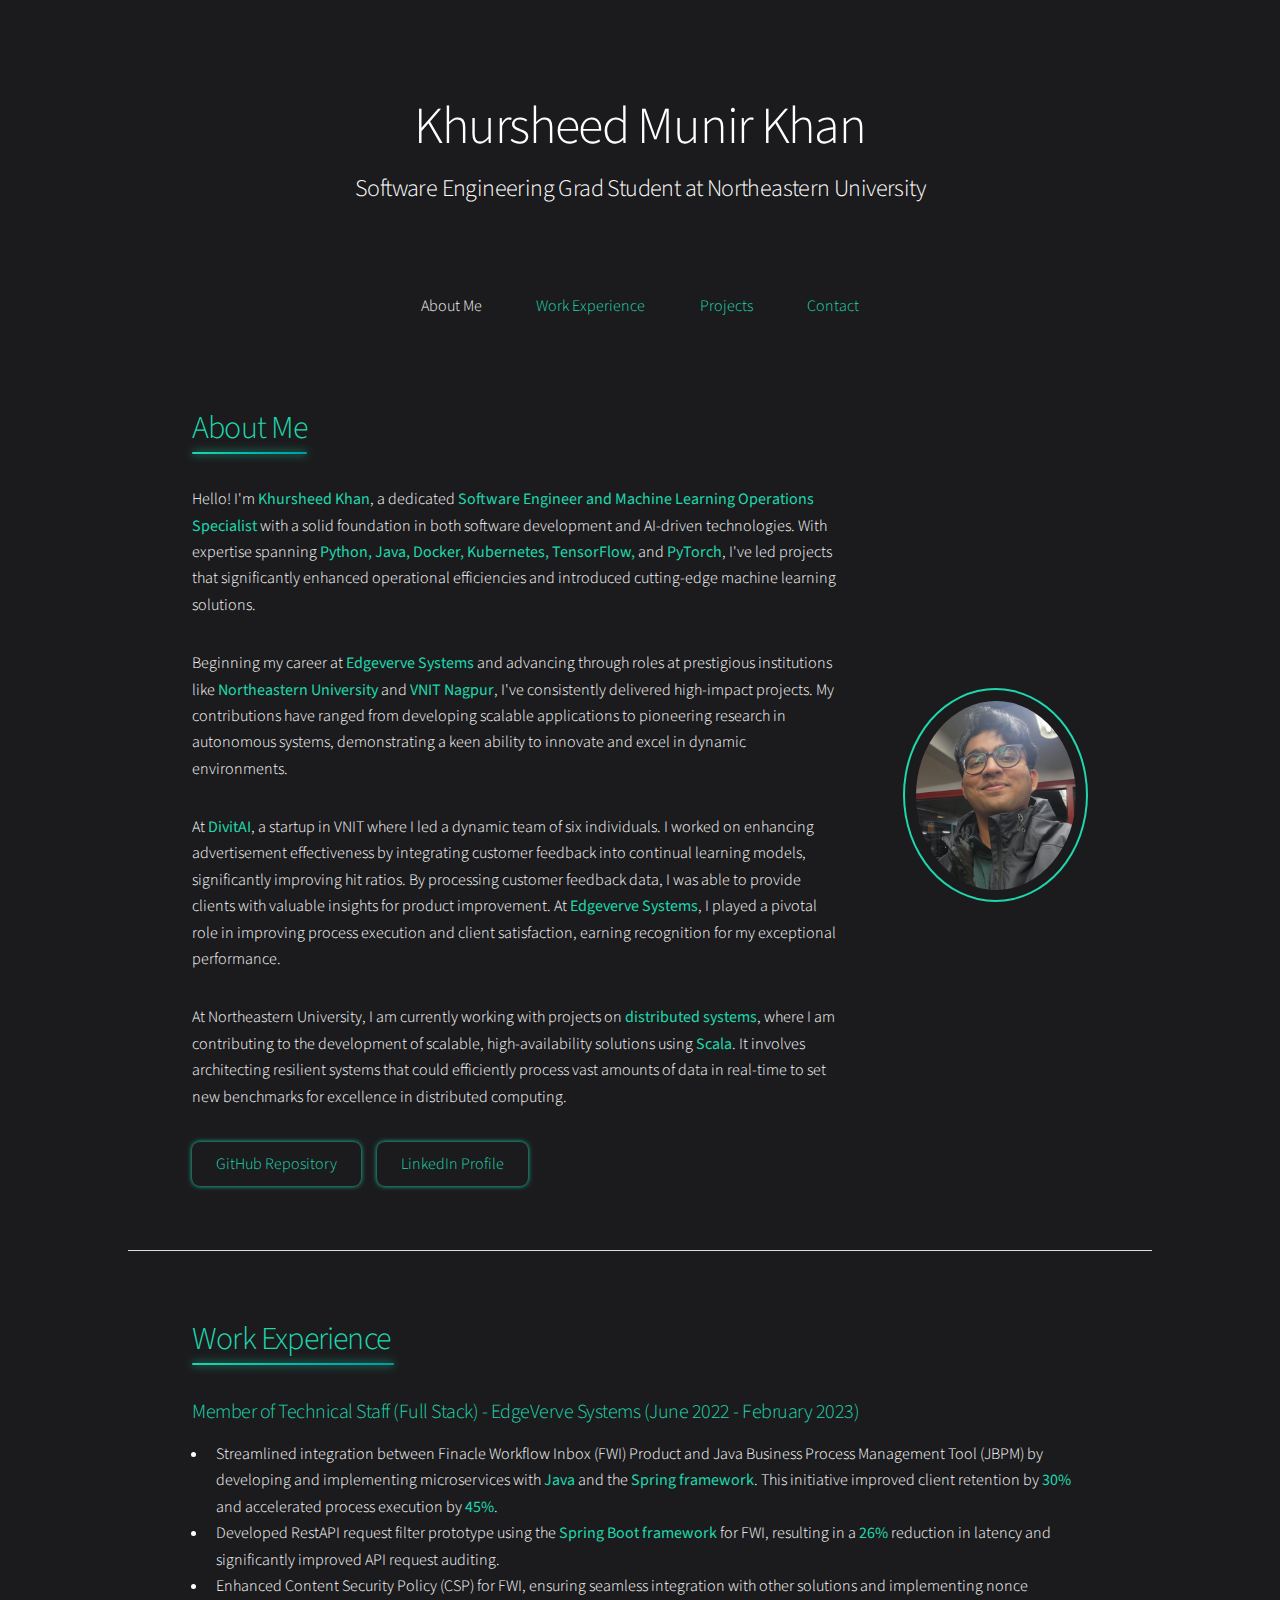
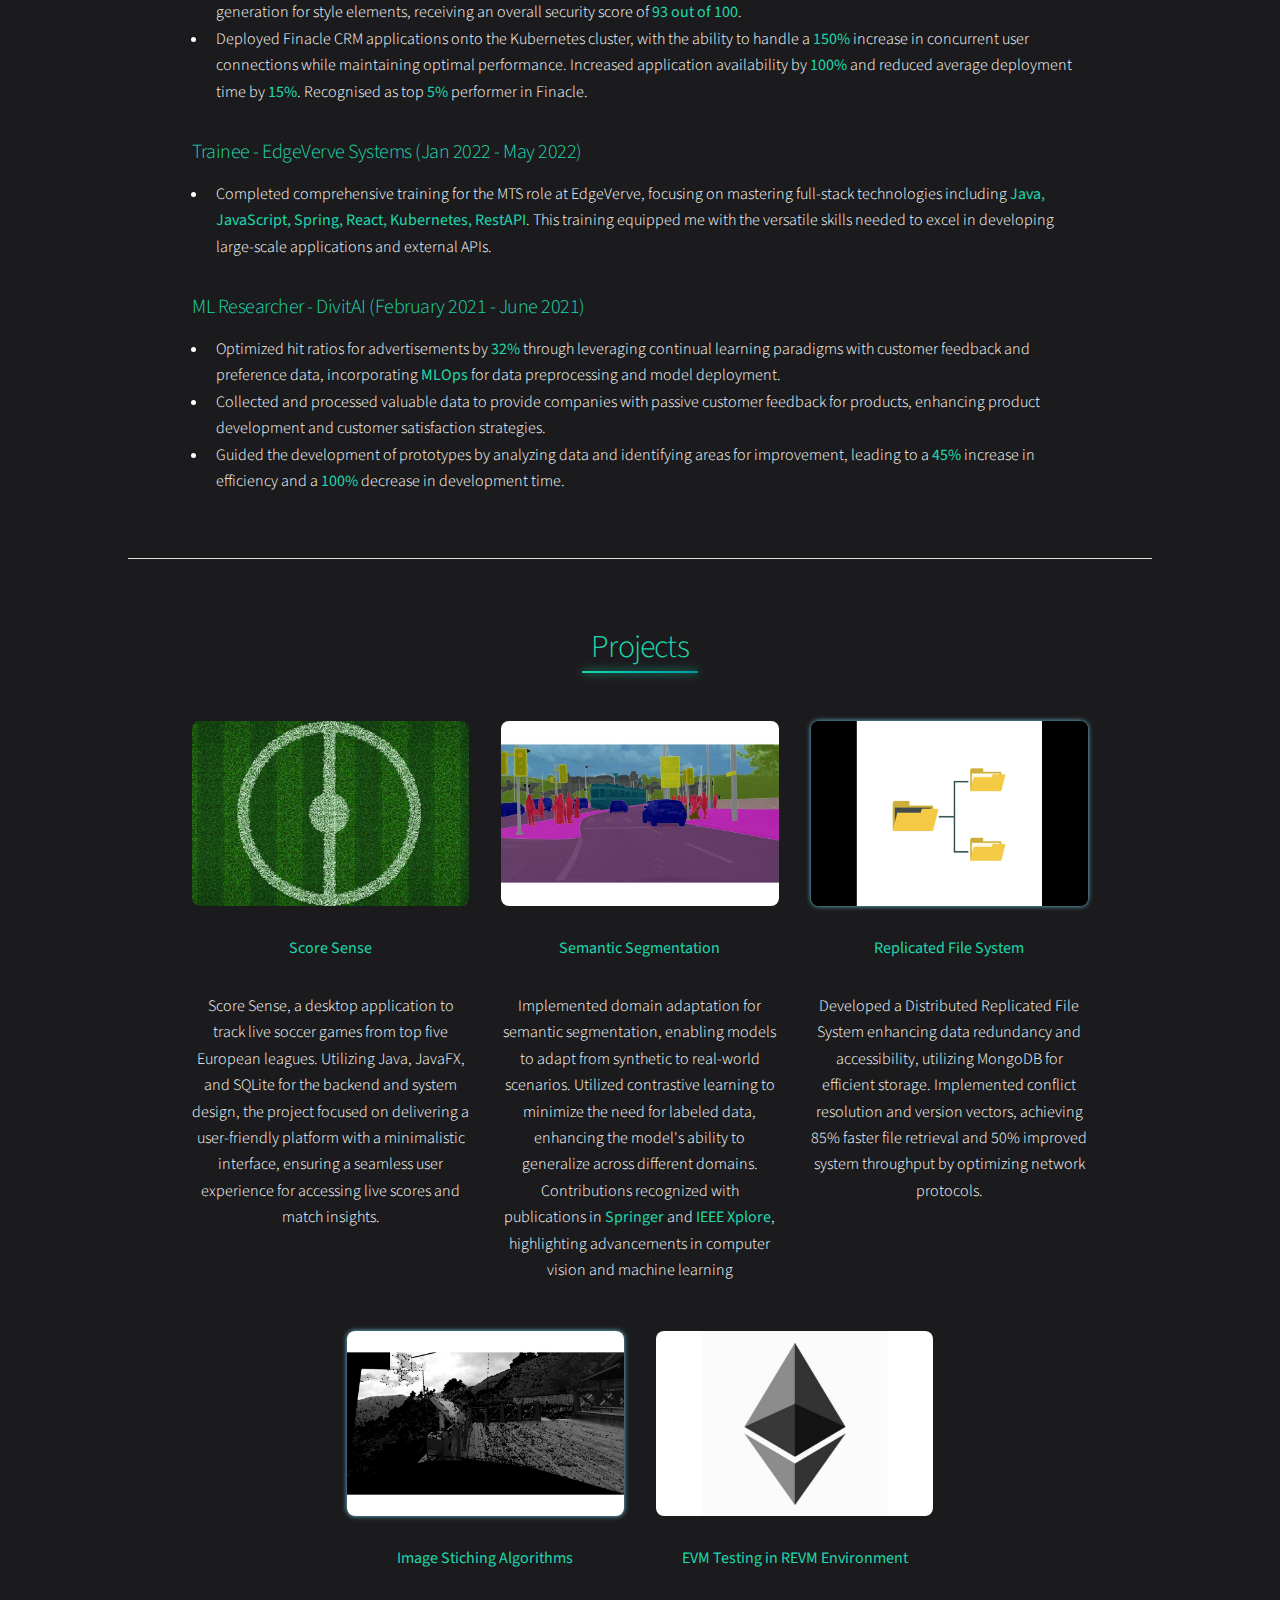
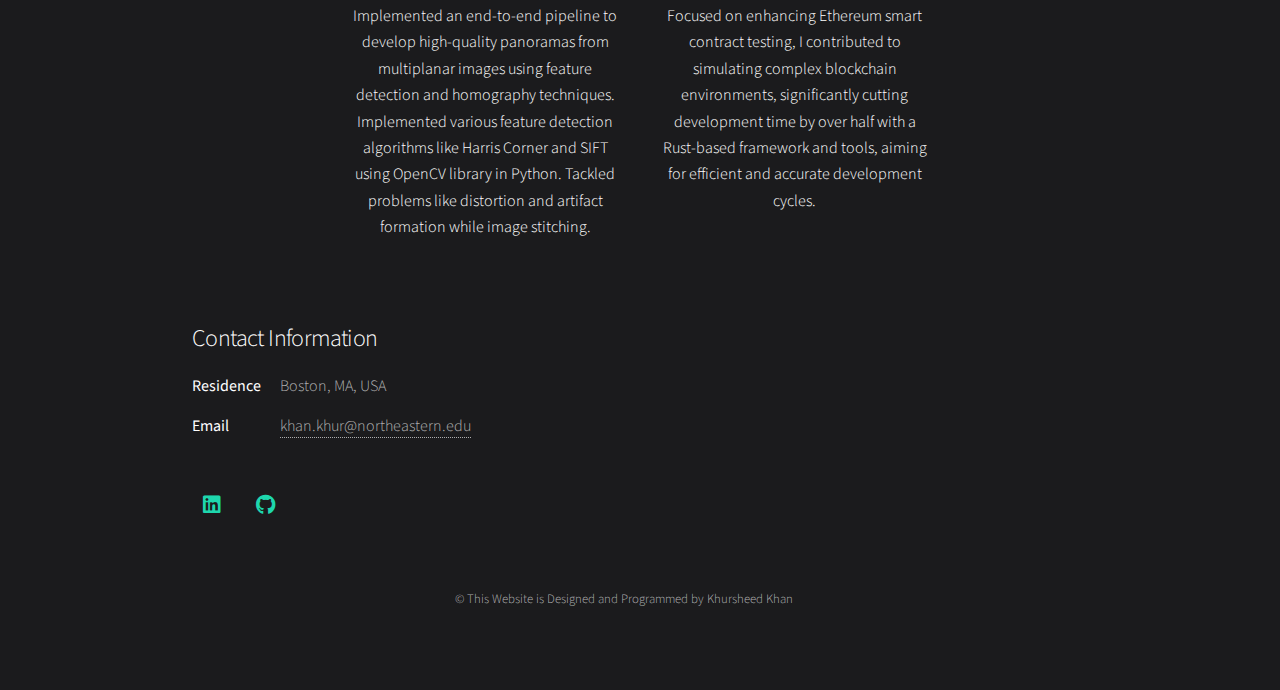
<file: index.html>
<!DOCTYPE html>
<!--
	Stellar by HTML5 UP
	html5up.net
	Free for personal and commercial use under the CCA 3.0 license (html5up.net/license)
-->
<html>

<head>
    <title>Khursheed Munir Khan</title>
    <meta charset="utf-8" />
    <meta name="viewport" content="width=device-width, initial-scale=1, user-scalable=no" />
    <link rel="stylesheet" href="assets/css/main.css" />
    <noscript>
        <link rel="stylesheet" href="assets/css/noscript.css" />
    </noscript>
</head>

<body class="is-preload">
    <!-- Wrapper -->
    <div id="wrapper">
        <!-- Header -->
        <header id="header" class="alt">
            <!-- <span class="logo"><img src="images/ProfilePic.jpg" alt="" /></span> -->
            <h1>Khursheed Munir Khan</h1>
            <h2>Software Engineering Grad Student at Northeastern University</h2>
        </header>

        <!-- Nav -->
        <nav id="nav">
            <ul>
                <li><a href="#intro" class="active">About Me</a></li>
                <li><a href="#work">Work Experience</a></li>
                <li><a href="#first">Projects</a></li>
                <li><a href="#footer">Contact</a></li>
            </ul>
        </nav>

        <!-- Main -->
        <div id="main">
            <!-- Introduction -->
            <section id="intro" class="main">
                <div class="spotlight">
                    <div class="content">
                        <header class="major">
                            <h2>About Me</h2>
                        </header>
                        <p class="description">Hello! I'm <b>Khursheed Khan</b>, a dedicated <b>Software Engineer and Machine Learning Operations Specialist</b> with a solid foundation in both software development and AI-driven technologies. With expertise spanning <b>Python, Java, Docker, Kubernetes, TensorFlow,</b> and <b>PyTorch</b>, I've led projects that significantly enhanced operational efficiencies and introduced cutting-edge machine learning solutions.
                        </p>
                        <p class="description">
                            Beginning my career at <b>Edgeverve Systems</b> and advancing through roles at prestigious institutions like <b>Northeastern University</b> and <b>VNIT Nagpur</b>, I've consistently delivered high-impact projects. My contributions have ranged from developing scalable applications to pioneering research in autonomous systems, demonstrating a keen ability to innovate and excel in dynamic environments.
                        </p>
                        <p class="description">
                            At <b>DivitAI</b>, a startup in VNIT where I led a dynamic team of six individuals. I worked on enhancing advertisement effectiveness by integrating customer feedback into continual learning models, significantly improving hit ratios. By processing customer feedback data, I was able to provide clients with valuable insights for product improvement. At <b>Edgeverve Systems</b>, I played a pivotal role in improving process execution and client satisfaction, earning recognition for my exceptional performance.
                        </p>
                        <p class="description">
                            At Northeastern University, I am currently working with projects on <b>distributed systems</b>, where I am contributing to the development of scalable, high-availability solutions using <b>Scala</b>. It involves architecting resilient systems that could efficiently process vast amounts of data in real-time to set new benchmarks for excellence in distributed computing.
                        </p>
                        <ul class="actions">
                            <li>
                                <a href="https://github.com/khurshhh1999" class="button" target="_blank">GitHub
                                    Repository</a>
                            </li>
                            <li>
                                <a href="https://www.linkedin.com/in/khursheedvnit/" target="_blank"
                                    class="button">LinkedIn Profile</a>
                            </li>
                        </ul>
                    </div>
                    <span class="image"><img src="images/ProfilePic.jpg" alt="" target="_blank" /></span>
                </div>
            </section>

            <!-- <div id="main"> -->
            <!-- Introduction -->
            <section id="work" class="main">
                <div class="spotlight">
                    <div class="content">
                        <header class="major">
                            <h2>Work Experience</h2>
                        </header>
                        <div class="work-title">
                            <h3>Member of Technical Staff (Full Stack) - EdgeVerve Systems (June 2022 - February 2023)</h3>
                        </div>
                        <ul class="description">
                            <li>
                                Streamlined integration between Finacle Workflow Inbox (FWI) Product and Java Business Process Management Tool (JBPM) by developing and implementing microservices with <b>Java</b> and the <b>Spring framework</b>. This initiative improved client retention by <b>30%</b> and accelerated process execution by <b>45%</b>.
                            </li>
                            <li>
                                Developed RestAPI request filter prototype using the <b>Spring Boot framework</b> for FWI, resulting in a <b>26%</b> reduction in latency and significantly improved API request auditing.
                            </li>
                            <li>
                                Enhanced Content Security Policy (CSP) for FWI, ensuring seamless integration with other solutions and implementing nonce generation for style elements, receiving an overall security score of <b>93 out of 100</b>.
                            </li>
                            <li>
                                Deployed Finacle CRM applications onto the Kubernetes cluster, with the ability to handle a <b>150%</b> increase in concurrent user connections while maintaining optimal performance. Increased application availability by <b>100%</b> and reduced average deployment time by <b>15%</b>. Recognised as top <b>5%</b> performer in Finacle.
                            </li>
                        </ul>
                        <div class="work-title">
                            <h3>Trainee - EdgeVerve Systems (Jan 2022 - May 2022)</h3>
                        </div>
                        <ul class="description">
                            <li>
                                Completed comprehensive training for the MTS role at EdgeVerve, focusing on mastering full-stack technologies including <b>Java, JavaScript, Spring, React, Kubernetes, RestAPI</b>. This training equipped me with the versatile skills needed to excel in developing large-scale applications and external APIs.
                            </li>
                        </ul>
                        <div class="work-title">
                            <h3>ML Researcher - DivitAI (February 2021 - June 2021)</h3>
                        </div>
                        <ul class="description">
                            <li>
                                Optimized hit ratios for advertisements by <b>32%</b> through leveraging continual learning paradigms with customer feedback and preference data, incorporating <b>MLOps</b> for data preprocessing and model deployment.
                            </li>
                            <li>
                                Collected and processed valuable data to provide companies with passive customer feedback for products, enhancing product development and customer satisfaction strategies.
                            </li>
                            <li>
                                Guided the development of prototypes by analyzing data and identifying areas for improvement, leading to a <b>45%</b> increase in efficiency and a <b>100%</b> decrease in development time.
                            </li>
                        </ul>

                    </div>

                </div>
            </section>

            <!-- First Section -->
            <section id="first" class="main special">
                <header class="major">
                    <h2>Projects</h2>
                </header>
                <ul class="features">
                    <li>
                        <a href="https://github.com/khurshhh1999/Score-Sense.git" target="_blank">
                            <img class="projects-thumbnail app-img" src="images/App_background.jpeg" />
                        </a>
                        <p><b>Score Sense</b></p>
                        <p>
                            Score Sense, a desktop application to track live soccer games from top five European leagues. Utilizing Java, JavaFX, and SQLite for the backend and system design, the project focused on delivering a user-friendly platform with a minimalistic interface, ensuring a seamless user experience for accessing live scores and match insights.
                        </p>
                    </li>
                    <li>
                        <a href="https://github.com/khurshhh1999/SemanticSegmentationTaskVNIT.git" target="_blank">
                            <img class="projects-thumbnail ssv-img" src="images/semantic.jpeg" />
                        </a>
                        <p><b>Semantic Segmentation</b></p>
                        <p>
                            Implemented domain adaptation for semantic segmentation, enabling models to adapt from synthetic to real-world scenarios. Utilized contrastive learning to minimize the need for labeled data, enhancing the model's ability to generalize across different domains. Contributions recognized with publications in <a href="https://link.springer.com/chapter/10.1007/978-3-031-23724-9_40"><b>Springer</b></a> and <a href="https://ieeexplore.ieee.org/document/9806740"><b>IEEE Xplore</b></a>, highlighting advancements in computer vision and machine learning
                        </p>
                    </li>
                    <li>
                        <a href="https://github.com/khurshhh1999/FileSystem-DS.git" target="_blank">
                            <img class="projects-thumbnail weather-img" src="images/file.png" />
                        </a>
                        <p><b>Replicated File System</b></p>
                        <p>
                            Developed a Distributed Replicated File System enhancing data redundancy and accessibility, utilizing MongoDB for efficient storage. Implemented conflict resolution and version vectors, achieving 85% faster file retrieval and 50% improved system throughput by optimizing network protocols.
                        </p>
                    </li>
                    <li>
                        <a href="https://github.com/khurshhh1999/img-s-vnit.git" target="_blank">
                            <img class="projects-thumbnail weather-img" src="images/result.jpg" />
                        </a>
                        <p><b>Image Stiching Algorithms</b></p>
                        <p>
                            Implemented an end-to-end pipeline to develop high-quality panoramas from multiplanar images using feature detection and homography techniques. Implemented various feature detection algorithms like Harris Corner and SIFT
                            using OpenCV library in Python. Tackled problems like distortion and artifact formation while image stitching.
                        </p>
                    </li>
                    <li>
                        <a href="https://github.com/khurshhh1999/EVM-Simulation.git" target="_blank">
                            <img class="projects-thumbnail eth-img" src="images/eth.jpg" />
                        </a>
                        <p><b>EVM Testing in REVM Environment</b></p>
                        <p>
                            Focused on enhancing Ethereum smart contract testing, I contributed to simulating complex blockchain environments, significantly cutting development time by over half with a Rust-based framework and tools, aiming for efficient and accurate development cycles.
                        </p>
                    </li>
                </ul>
            </section>

            <!-- Second Section -->
            <!-- <section id="second" class="main special">
                <header class="major">
                    <h2>Technologies and Languages</h2>
                    <p>
                        Donec imperdiet consequat consequat. Suspendisse feugiat congue<br />
                        posuere. Nulla massa urna, fermentum eget quam aliquet.
                    </p>
                </header>
                <ul class="statistics">
                    <li class="style1">
                        <span class="icon solid fa-code-branch"></span>
                        <strong>5,120</strong> Etiam
                    </li>
                    <li class="style2">
                        <span class="icon fa-folder-open"></span>
                        <strong>8,192</strong> Magna
                    </li>
                    <li class="style3">
                        <span class="icon solid fa-signal"></span>
                        <strong>2,048</strong> Tempus
                    </li>
                    <li class="style4">
                        <span class="icon solid fa-laptop"></span>
                        <strong>4,096</strong> Aliquam
                    </li>
                    <li class="style5">
                        <span class="icon fa-gem"></span>
                        <strong>1,024</strong> Nullam
                    </li>
                </ul>
                <p class="content">
                    Nam elementum nisl et mi a commodo porttitor. Morbi sit amet nisl eu
                    arcu faucibus hendrerit vel a risus. Nam a orci mi, elementum ac
                    arcu sit amet, fermentum pellentesque et purus. Integer maximus
                    varius lorem, sed convallis diam accumsan sed. Etiam porttitor
                    placerat sapien, sed eleifend a enim pulvinar faucibus semper quis
                    ut arcu. Ut non nisl a mollis est efficitur vestibulum. Integer eget
                    purus nec nulla mattis et accumsan ut magna libero. Morbi auctor
                    iaculis porttitor. Sed ut magna ac risus et hendrerit scelerisque.
                    Praesent eleifend lacus in lectus aliquam porta. Cras eu ornare dui
                    curabitur lacinia.
                </p>
                <footer class="major">
                    <ul class="actions special">
                        <li><a href="generic.html" class="button">Learn More</a></li>
                    </ul>
                </footer>
            </section> -->

            <!-- Get Started -->
            <!-- <section id="cta" class="main special">
					<header class="major">
						<h2>Congue imperdiet</h2>
						<p>
							Donec imperdiet consequat consequat. Suspendisse feugiat congue<br />
							posuere. Nulla massa urna, fermentum eget quam aliquet.
						</p>
					</header>
					<footer class="major">
						<ul class="actions special">
							<li>
								<a href="generic.html" class="button primary">Get Started</a>
							</li>
							<li><a href="generic.html" class="button">Learn More</a></li>
						</ul>
					</footer>
				</section> -->
        </div>

        <!-- Footer -->
        <footer id="footer">
            <!-- <section>
					<h2>Some Title Here</h2>
					<p>
						This Portfolio Website was designed and built by me using an HTML
						template off HTML5UP as a boiler plate. The source code for this
						Portfolio Website can be viewed by clicking the button below
					</p>
					<ul class="actions">
						<li>
							<a href="https://github.com/ajamal31/portfolio" class="button"
								>Source Code</a
							>
						</li>
					</ul>
				</section> -->
            <section>
                <h2>Contact Information</h2>
                <dl class="alt">
                    <dt>Residence</dt>
                    <dd>Boston, MA, USA</dd>
                    <dt>Email</dt>
                    <dd>
                        <a href="mailto:khan.khur@northeastern.edu">khan.khur@northeastern.edu</a>
                    </dd>
                </dl>
                <ul class="icons">
                    <li>
                        <a href="https://www.linkedin.com/in/khursheedvnit/" class="icon brands fa-linkedin alt"
                            target="_blank"><span class="label">LinkedIn</span></a>
                    </li>
                    <li>
                        <a href="https://github.com/khurshhh1999" class="icon brands fa-github alt" target="_blank"><span
                                class="label">GitHub</span></a>
                    </li>
                </ul>
            </section>
            <p class="copyright">&copy; This Website is Designed and Programmed by Khursheed Khan</p>
        </footer>
    </div>

    <!-- Scripts -->
    <script src="assets/js/jquery.min.js"></script>
    <script src="assets/js/jquery.scrollex.min.js"></script>
    <script src="assets/js/jquery.scrolly.min.js"></script>
    <script src="assets/js/browser.min.js"></script>
    <script src="assets/js/breakpoints.min.js"></script>
    <script src="assets/js/util.js"></script>
    <script src="assets/js/main.js"></script>
</body>

</html>
</file>
<file: assets/css/noscript.css>
/*
	Stellar by HTML5 UP
	html5up.net | @ajlkn
	Free for personal and commercial use under the CCA 3.0 license (html5up.net/license)
*/

/* Header */

	body.is-preload #header.alt > * {
		opacity: 1;
	}

	body.is-preload #header.alt .logo {
		-moz-transform: none;
		-webkit-transform: none;
		-ms-transform: none;
		transform: none;
	}
</file>
<file: assets/css/main.css>
@import url(fontawesome-all.min.css);
@import "https://fonts.googleapis.com/css?family=Source+Sans+Pro:300,400";

/*
	Stellar by HTML5 UP
	html5up.net | @ajlkn
	Free for personal and commercial use under the CCA 3.0 license (html5up.net/license)
*/

html,
body,
div,
span,
applet,
object,
iframe,
h1,
h2,
h3,
h4,
h5,
h6,
p,
blockquote,
pre,
a,
abbr,
acronym,
address,
big,
cite,
code,
del,
dfn,
em,
img,
ins,
kbd,
q,
s,
samp,
small,
strike,
strong,
sub,
sup,
tt,
var,
b,
u,
i,
center,
dl,
dt,
dd,
ol,
ul,
li,
fieldset,
form,
label,
legend,
table,
caption,
tbody,
tfoot,
thead,
tr,
th,
td,
article,
aside,
canvas,
details,
embed,
figure,
figcaption,
footer,
header,
hgroup,
menu,
nav,
output,
ruby,
section,
summary,
time,
mark,
audio,
video {
	margin: 0;
	padding: 0;
	border: 0;
	font-size: 100%;
	font: inherit;
	vertical-align: baseline;
}

article,
aside,
details,
figcaption,
figure,
footer,
header,
hgroup,
menu,
nav,
section {
	display: block;
}

body {
	line-height: 1;
}

ol,
ul {
	list-style: none;
}

blockquote,
q {
	quotes: none;
}

blockquote:before,
blockquote:after,
q:before,
q:after {
	content: "";
	content: none;
}

table {
	border-collapse: collapse;
	border-spacing: 0;
}

body {
	-webkit-text-size-adjust: none;
}

mark {
	background-color: transparent;
	color: inherit;
}

input::-moz-focus-inner {
	border: 0;
	padding: 0;
}

input,
select,
textarea {
	-moz-appearance: none;
	-webkit-appearance: none;
	-ms-appearance: none;
	appearance: none;
}

/* Basic */

@-ms-viewport {
	width: device-width;
}

body {
	-ms-overflow-style: scrollbar;
}

@media screen and (max-width: 480px) {
	html,
	body {
		min-width: 320px;
	}
}

html {
	box-sizing: border-box;
}

*,
*:before,
*:after {
	box-sizing: inherit;
}

body {
	background-color: rgb(27, 27, 29);
}

body.is-preload *,
body.is-preload *:before,
body.is-preload *:after {
	-moz-animation: none !important;
	-webkit-animation: none !important;
	-ms-animation: none !important;
	animation: none !important;
	-moz-transition: none !important;
	-webkit-transition: none !important;
	-ms-transition: none !important;
	transition: none !important;
}

/* Type */

body {
	color: rgba(255, 255, 255, 0.65);
}

body,
input,
select,
textarea {
	font-family: "Source Sans Pro", Helvetica, sans-serif;
	font-size: 17pt;
	font-weight: 300;
	line-height: 1.65;
}

@media screen and (max-width: 1680px) {
	body,
	input,
	select,
	textarea {
		font-size: 14pt;
	}
}

@media screen and (max-width: 1280px) {
	body,
	input,
	select,
	textarea {
		font-size: 12pt;
	}
}

@media screen and (max-width: 360px) {
	body,
	input,
	select,
	textarea {
		font-size: 11pt;
	}
}

a {
	-moz-transition: color 0.2s ease, border-bottom 0.2s ease;
	-webkit-transition: color 0.2s ease, border-bottom 0.2s ease;
	-ms-transition: color 0.2s ease, border-bottom 0.2s ease;
	transition: color 0.2s ease, border-bottom 0.2s ease;
	text-decoration: none;
	border-bottom: dotted 1px;
	color: inherit;
}

a:hover {
	border-bottom-color: transparent;
}

strong,
b {
	font-weight: 400;
}

em,
i {
	font-style: italic;
}

p {
	margin: 0 0 2em 0;
}

p.content {
	-moz-columns: 20em 2;
	-webkit-columns: 20em 2;
	-ms-columns: 20em 2;
	columns: 20em 2;
	-moz-column-gap: 2em;
	-webkit-column-gap: 2em;
	-ms-column-gap: 2em;
	column-gap: 2em;
	text-align: justify;
}

h1,
h2,
h3,
h4,
h5,
h6 {
	font-weight: 300;
	line-height: 1.5;
	margin: 0 0 0.7em 0;
	letter-spacing: -0.025em;
}

h1 a,
h2 a,
h3 a,
h4 a,
h5 a,
h6 a {
	color: inherit;
	text-decoration: none;
}

h1 {
	font-size: 2.5em;
	line-height: 1.2;
}

h2 {
	font-size: 1.5em;
}

h3 {
	font-size: 1.25em;
}

h4 {
	font-size: 1.1em;
}

h5 {
	font-size: 0.9em;
}

h6 {
	font-size: 0.7em;
}

@media screen and (max-width: 736px) {
	h1 {
		font-size: 2em;
	}
}

sub {
	font-size: 0.8em;
	position: relative;
	top: 0.5em;
}

sup {
	font-size: 0.8em;
	position: relative;
	top: -0.5em;
}

blockquote {
	border-left: solid 4px;
	font-style: italic;
	margin: 0 0 2em 0;
	padding: 0.5em 0 0.5em 2em;
}

code {
	border-radius: 8px;
	border: solid 1px;
	font-family: "Courier New", monospace;
	font-size: 0.9em;
	margin: 0 0.25em;
	padding: 0.25em 0.65em;
}

pre {
	-webkit-overflow-scrolling: touch;
	font-family: "Courier New", monospace;
	font-size: 0.9em;
	margin: 0 0 2em 0;
}

pre code {
	display: block;
	line-height: 1.75;
	padding: 1em 1.5em;
	overflow-x: auto;
}

hr {
	border: 0;
	border-bottom: solid 1px;
	margin: 2em 0;
}

hr.major {
	margin: 3em 0;
}

.align-left {
	text-align: left;
}

.align-center {
	text-align: center;
}

.align-right {
	text-align: right;
}

input,
select,
textarea {
	color: #ffffff;
}

a:hover {
	color: #ffffff;
}

strong,
b {
	color: #ffffff;
}

h1,
h2,
h3,
h4,
h5,
h6 {
	color: #ffffff;
}

blockquote {
	border-left-color: rgba(255, 255, 255, 0.35);
}

code {
	background: rgba(255, 255, 255, 0.075);
	border-color: rgba(255, 255, 255, 0.35);
}

hr {
	border-bottom-color: rgba(255, 255, 255, 0.35);
}

/* Row */

.row {
	display: flex;
	flex-wrap: wrap;
	box-sizing: border-box;
	align-items: stretch;
}

.row > * {
	box-sizing: border-box;
}

.row.gtr-uniform > * > :last-child {
	margin-bottom: 0;
}

.row.aln-left {
	justify-content: flex-start;
}

.row.aln-center {
	justify-content: center;
}

.row.aln-right {
	justify-content: flex-end;
}

.row.aln-top {
	align-items: flex-start;
}

.row.aln-middle {
	align-items: center;
}

.row.aln-bottom {
	align-items: flex-end;
}

.row > .imp {
	order: -1;
}

.row > .col-1 {
	width: 8.33333%;
}

.row > .off-1 {
	margin-left: 8.33333%;
}

.row > .col-2 {
	width: 16.66667%;
}

.row > .off-2 {
	margin-left: 16.66667%;
}

.row > .col-3 {
	width: 25%;
}

.row > .off-3 {
	margin-left: 25%;
}

.row > .col-4 {
	width: 33.33333%;
}

.row > .off-4 {
	margin-left: 33.33333%;
}

.row > .col-5 {
	width: 41.66667%;
}

.row > .off-5 {
	margin-left: 41.66667%;
}

.row > .col-6 {
	width: 50%;
}

.row > .off-6 {
	margin-left: 50%;
}

.row > .col-7 {
	width: 58.33333%;
}

.row > .off-7 {
	margin-left: 58.33333%;
}

.row > .col-8 {
	width: 66.66667%;
}

.row > .off-8 {
	margin-left: 66.66667%;
}

.row > .col-9 {
	width: 75%;
}

.row > .off-9 {
	margin-left: 75%;
}

.row > .col-10 {
	width: 83.33333%;
}

.row > .off-10 {
	margin-left: 83.33333%;
}

.row > .col-11 {
	width: 91.66667%;
}

.row > .off-11 {
	margin-left: 91.66667%;
}

.row > .col-12 {
	width: 100%;
}

.row > .off-12 {
	margin-left: 100%;
}

.row.gtr-0 {
	margin-top: 0;
	margin-left: 0em;
}

.row.gtr-0 > * {
	padding: 0 0 0 0em;
}

.row.gtr-0.gtr-uniform {
	margin-top: 0em;
}

.row.gtr-0.gtr-uniform > * {
	padding-top: 0em;
}

.row.gtr-25 {
	margin-top: 0;
	margin-left: -0.375em;
}

.row.gtr-25 > * {
	padding: 0 0 0 0.375em;
}

.row.gtr-25.gtr-uniform {
	margin-top: -0.375em;
}

.row.gtr-25.gtr-uniform > * {
	padding-top: 0.375em;
}

.row.gtr-50 {
	margin-top: 0;
	margin-left: -0.75em;
}

.row.gtr-50 > * {
	padding: 0 0 0 0.75em;
}

.row.gtr-50.gtr-uniform {
	margin-top: -0.75em;
}

.row.gtr-50.gtr-uniform > * {
	padding-top: 0.75em;
}

.row {
	margin-top: 0;
	margin-left: -1.5em;
}

.row > * {
	padding: 0 0 0 1.5em;
}

.row.gtr-uniform {
	margin-top: -1.5em;
}

.row.gtr-uniform > * {
	padding-top: 1.5em;
}

.row.gtr-150 {
	margin-top: 0;
	margin-left: -2.25em;
}

.row.gtr-150 > * {
	padding: 0 0 0 2.25em;
}

.row.gtr-150.gtr-uniform {
	margin-top: -2.25em;
}

.row.gtr-150.gtr-uniform > * {
	padding-top: 2.25em;
}

.row.gtr-200 {
	margin-top: 0;
	margin-left: -3em;
}

.row.gtr-200 > * {
	padding: 0 0 0 3em;
}

.row.gtr-200.gtr-uniform {
	margin-top: -3em;
}

.row.gtr-200.gtr-uniform > * {
	padding-top: 3em;
}

@media screen and (max-width: 1680px) {
	.row {
		display: flex;
		flex-wrap: wrap;
		box-sizing: border-box;
		align-items: stretch;
	}

	.row > * {
		box-sizing: border-box;
	}

	.row.gtr-uniform > * > :last-child {
		margin-bottom: 0;
	}

	.row.aln-left {
		justify-content: flex-start;
	}

	.row.aln-center {
		justify-content: center;
	}

	.row.aln-right {
		justify-content: flex-end;
	}

	.row.aln-top {
		align-items: flex-start;
	}

	.row.aln-middle {
		align-items: center;
	}

	.row.aln-bottom {
		align-items: flex-end;
	}

	.row > .imp-xlarge {
		order: -1;
	}

	.row > .col-1-xlarge {
		width: 8.33333%;
	}

	.row > .off-1-xlarge {
		margin-left: 8.33333%;
	}

	.row > .col-2-xlarge {
		width: 16.66667%;
	}

	.row > .off-2-xlarge {
		margin-left: 16.66667%;
	}

	.row > .col-3-xlarge {
		width: 25%;
	}

	.row > .off-3-xlarge {
		margin-left: 25%;
	}

	.row > .col-4-xlarge {
		width: 33.33333%;
	}

	.row > .off-4-xlarge {
		margin-left: 33.33333%;
	}

	.row > .col-5-xlarge {
		width: 41.66667%;
	}

	.row > .off-5-xlarge {
		margin-left: 41.66667%;
	}

	.row > .col-6-xlarge {
		width: 50%;
	}

	.row > .off-6-xlarge {
		margin-left: 50%;
	}

	.row > .col-7-xlarge {
		width: 58.33333%;
	}

	.row > .off-7-xlarge {
		margin-left: 58.33333%;
	}

	.row > .col-8-xlarge {
		width: 66.66667%;
	}

	.row > .off-8-xlarge {
		margin-left: 66.66667%;
	}

	.row > .col-9-xlarge {
		width: 75%;
	}

	.row > .off-9-xlarge {
		margin-left: 75%;
	}

	.row > .col-10-xlarge {
		width: 83.33333%;
	}

	.row > .off-10-xlarge {
		margin-left: 83.33333%;
	}

	.row > .col-11-xlarge {
		width: 91.66667%;
	}

	.row > .off-11-xlarge {
		margin-left: 91.66667%;
	}

	.row > .col-12-xlarge {
		width: 100%;
	}

	.row > .off-12-xlarge {
		margin-left: 100%;
	}

	.row.gtr-0 {
		margin-top: 0;
		margin-left: 0em;
	}

	.row.gtr-0 > * {
		padding: 0 0 0 0em;
	}

	.row.gtr-0.gtr-uniform {
		margin-top: 0em;
	}

	.row.gtr-0.gtr-uniform > * {
		padding-top: 0em;
	}

	.row.gtr-25 {
		margin-top: 0;
		margin-left: -0.375em;
	}

	.row.gtr-25 > * {
		padding: 0 0 0 0.375em;
	}

	.row.gtr-25.gtr-uniform {
		margin-top: -0.375em;
	}

	.row.gtr-25.gtr-uniform > * {
		padding-top: 0.375em;
	}

	.row.gtr-50 {
		margin-top: 0;
		margin-left: -0.75em;
	}

	.row.gtr-50 > * {
		padding: 0 0 0 0.75em;
	}

	.row.gtr-50.gtr-uniform {
		margin-top: -0.75em;
	}

	.row.gtr-50.gtr-uniform > * {
		padding-top: 0.75em;
	}

	.row {
		margin-top: 0;
		margin-left: -1.5em;
	}

	.row > * {
		padding: 0 0 0 1.5em;
	}

	.row.gtr-uniform {
		margin-top: -1.5em;
	}

	.row.gtr-uniform > * {
		padding-top: 1.5em;
	}

	.row.gtr-150 {
		margin-top: 0;
		margin-left: -2.25em;
	}

	.row.gtr-150 > * {
		padding: 0 0 0 2.25em;
	}

	.row.gtr-150.gtr-uniform {
		margin-top: -2.25em;
	}

	.row.gtr-150.gtr-uniform > * {
		padding-top: 2.25em;
	}

	.row.gtr-200 {
		margin-top: 0;
		margin-left: -3em;
	}

	.row.gtr-200 > * {
		padding: 0 0 0 3em;
	}

	.row.gtr-200.gtr-uniform {
		margin-top: -3em;
	}

	.row.gtr-200.gtr-uniform > * {
		padding-top: 3em;
	}
}

@media screen and (max-width: 1280px) {
	.row {
		display: flex;
		flex-wrap: wrap;
		box-sizing: border-box;
		align-items: stretch;
	}

	.row > * {
		box-sizing: border-box;
	}

	.row.gtr-uniform > * > :last-child {
		margin-bottom: 0;
	}

	.row.aln-left {
		justify-content: flex-start;
	}

	.row.aln-center {
		justify-content: center;
	}

	.row.aln-right {
		justify-content: flex-end;
	}

	.row.aln-top {
		align-items: flex-start;
	}

	.row.aln-middle {
		align-items: center;
	}

	.row.aln-bottom {
		align-items: flex-end;
	}

	.row > .imp-large {
		order: -1;
	}

	.row > .col-1-large {
		width: 8.33333%;
	}

	.row > .off-1-large {
		margin-left: 8.33333%;
	}

	.row > .col-2-large {
		width: 16.66667%;
	}

	.row > .off-2-large {
		margin-left: 16.66667%;
	}

	.row > .col-3-large {
		width: 25%;
	}

	.row > .off-3-large {
		margin-left: 25%;
	}

	.row > .col-4-large {
		width: 33.33333%;
	}

	.row > .off-4-large {
		margin-left: 33.33333%;
	}

	.row > .col-5-large {
		width: 41.66667%;
	}

	.row > .off-5-large {
		margin-left: 41.66667%;
	}

	.row > .col-6-large {
		width: 50%;
	}

	.row > .off-6-large {
		margin-left: 50%;
	}

	.row > .col-7-large {
		width: 58.33333%;
	}

	.row > .off-7-large {
		margin-left: 58.33333%;
	}

	.row > .col-8-large {
		width: 66.66667%;
	}

	.row > .off-8-large {
		margin-left: 66.66667%;
	}

	.row > .col-9-large {
		width: 75%;
	}

	.row > .off-9-large {
		margin-left: 75%;
	}

	.row > .col-10-large {
		width: 83.33333%;
	}

	.row > .off-10-large {
		margin-left: 83.33333%;
	}

	.row > .col-11-large {
		width: 91.66667%;
	}

	.row > .off-11-large {
		margin-left: 91.66667%;
	}

	.row > .col-12-large {
		width: 100%;
	}

	.row > .off-12-large {
		margin-left: 100%;
	}

	.row.gtr-0 {
		margin-top: 0;
		margin-left: 0em;
	}

	.row.gtr-0 > * {
		padding: 0 0 0 0em;
	}

	.row.gtr-0.gtr-uniform {
		margin-top: 0em;
	}

	.row.gtr-0.gtr-uniform > * {
		padding-top: 0em;
	}

	.row.gtr-25 {
		margin-top: 0;
		margin-left: -0.375em;
	}

	.row.gtr-25 > * {
		padding: 0 0 0 0.375em;
	}

	.row.gtr-25.gtr-uniform {
		margin-top: -0.375em;
	}

	.row.gtr-25.gtr-uniform > * {
		padding-top: 0.375em;
	}

	.row.gtr-50 {
		margin-top: 0;
		margin-left: -0.75em;
	}

	.row.gtr-50 > * {
		padding: 0 0 0 0.75em;
	}

	.row.gtr-50.gtr-uniform {
		margin-top: -0.75em;
	}

	.row.gtr-50.gtr-uniform > * {
		padding-top: 0.75em;
	}

	.row {
		margin-top: 0;
		margin-left: -1.5em;
	}

	.row > * {
		padding: 0 0 0 1.5em;
	}

	.row.gtr-uniform {
		margin-top: -1.5em;
	}

	.row.gtr-uniform > * {
		padding-top: 1.5em;
	}

	.row.gtr-150 {
		margin-top: 0;
		margin-left: -2.25em;
	}

	.row.gtr-150 > * {
		padding: 0 0 0 2.25em;
	}

	.row.gtr-150.gtr-uniform {
		margin-top: -2.25em;
	}

	.row.gtr-150.gtr-uniform > * {
		padding-top: 2.25em;
	}

	.row.gtr-200 {
		margin-top: 0;
		margin-left: -3em;
	}

	.row.gtr-200 > * {
		padding: 0 0 0 3em;
	}

	.row.gtr-200.gtr-uniform {
		margin-top: -3em;
	}

	.row.gtr-200.gtr-uniform > * {
		padding-top: 3em;
	}
}

@media screen and (max-width: 980px) {
	.row {
		display: flex;
		flex-wrap: wrap;
		box-sizing: border-box;
		align-items: stretch;
	}

	.row > * {
		box-sizing: border-box;
	}

	.row.gtr-uniform > * > :last-child {
		margin-bottom: 0;
	}

	.row.aln-left {
		justify-content: flex-start;
	}

	.row.aln-center {
		justify-content: center;
	}

	.row.aln-right {
		justify-content: flex-end;
	}

	.row.aln-top {
		align-items: flex-start;
	}

	.row.aln-middle {
		align-items: center;
	}

	.row.aln-bottom {
		align-items: flex-end;
	}

	.row > .imp-medium {
		order: -1;
	}

	.row > .col-1-medium {
		width: 8.33333%;
	}

	.row > .off-1-medium {
		margin-left: 8.33333%;
	}

	.row > .col-2-medium {
		width: 16.66667%;
	}

	.row > .off-2-medium {
		margin-left: 16.66667%;
	}

	.row > .col-3-medium {
		width: 25%;
	}

	.row > .off-3-medium {
		margin-left: 25%;
	}

	.row > .col-4-medium {
		width: 33.33333%;
	}

	.row > .off-4-medium {
		margin-left: 33.33333%;
	}

	.row > .col-5-medium {
		width: 41.66667%;
	}

	.row > .off-5-medium {
		margin-left: 41.66667%;
	}

	.row > .col-6-medium {
		width: 50%;
	}

	.row > .off-6-medium {
		margin-left: 50%;
	}

	.row > .col-7-medium {
		width: 58.33333%;
	}

	.row > .off-7-medium {
		margin-left: 58.33333%;
	}

	.row > .col-8-medium {
		width: 66.66667%;
	}

	.row > .off-8-medium {
		margin-left: 66.66667%;
	}

	.row > .col-9-medium {
		width: 75%;
	}

	.row > .off-9-medium {
		margin-left: 75%;
	}

	.row > .col-10-medium {
		width: 83.33333%;
	}

	.row > .off-10-medium {
		margin-left: 83.33333%;
	}

	.row > .col-11-medium {
		width: 91.66667%;
	}

	.row > .off-11-medium {
		margin-left: 91.66667%;
	}

	.row > .col-12-medium {
		width: 100%;
	}

	.row > .off-12-medium {
		margin-left: 100%;
	}

	.row.gtr-0 {
		margin-top: 0;
		margin-left: 0em;
	}

	.row.gtr-0 > * {
		padding: 0 0 0 0em;
	}

	.row.gtr-0.gtr-uniform {
		margin-top: 0em;
	}

	.row.gtr-0.gtr-uniform > * {
		padding-top: 0em;
	}

	.row.gtr-25 {
		margin-top: 0;
		margin-left: -0.375em;
	}

	.row.gtr-25 > * {
		padding: 0 0 0 0.375em;
	}

	.row.gtr-25.gtr-uniform {
		margin-top: -0.375em;
	}

	.row.gtr-25.gtr-uniform > * {
		padding-top: 0.375em;
	}

	.row.gtr-50 {
		margin-top: 0;
		margin-left: -0.75em;
	}

	.row.gtr-50 > * {
		padding: 0 0 0 0.75em;
	}

	.row.gtr-50.gtr-uniform {
		margin-top: -0.75em;
	}

	.row.gtr-50.gtr-uniform > * {
		padding-top: 0.75em;
	}

	.row {
		margin-top: 0;
		margin-left: -1.5em;
	}

	.row > * {
		padding: 0 0 0 1.5em;
	}

	.row.gtr-uniform {
		margin-top: -1.5em;
	}

	.row.gtr-uniform > * {
		padding-top: 1.5em;
	}

	.row.gtr-150 {
		margin-top: 0;
		margin-left: -2.25em;
	}

	.row.gtr-150 > * {
		padding: 0 0 0 2.25em;
	}

	.row.gtr-150.gtr-uniform {
		margin-top: -2.25em;
	}

	.row.gtr-150.gtr-uniform > * {
		padding-top: 2.25em;
	}

	.row.gtr-200 {
		margin-top: 0;
		margin-left: -3em;
	}

	.row.gtr-200 > * {
		padding: 0 0 0 3em;
	}

	.row.gtr-200.gtr-uniform {
		margin-top: -3em;
	}

	.row.gtr-200.gtr-uniform > * {
		padding-top: 3em;
	}
}

@media screen and (max-width: 736px) {
	.row {
		display: flex;
		flex-wrap: wrap;
		box-sizing: border-box;
		align-items: stretch;
	}

	.row > * {
		box-sizing: border-box;
	}

	.row.gtr-uniform > * > :last-child {
		margin-bottom: 0;
	}

	.row.aln-left {
		justify-content: flex-start;
	}

	.row.aln-center {
		justify-content: center;
	}

	.row.aln-right {
		justify-content: flex-end;
	}

	.row.aln-top {
		align-items: flex-start;
	}

	.row.aln-middle {
		align-items: center;
	}

	.row.aln-bottom {
		align-items: flex-end;
	}

	.row > .imp-small {
		order: -1;
	}

	.row > .col-1-small {
		width: 8.33333%;
	}

	.row > .off-1-small {
		margin-left: 8.33333%;
	}

	.row > .col-2-small {
		width: 16.66667%;
	}

	.row > .off-2-small {
		margin-left: 16.66667%;
	}

	.row > .col-3-small {
		width: 25%;
	}

	.row > .off-3-small {
		margin-left: 25%;
	}

	.row > .col-4-small {
		width: 33.33333%;
	}

	.row > .off-4-small {
		margin-left: 33.33333%;
	}

	.row > .col-5-small {
		width: 41.66667%;
	}

	.row > .off-5-small {
		margin-left: 41.66667%;
	}

	.row > .col-6-small {
		width: 50%;
	}

	.row > .off-6-small {
		margin-left: 50%;
	}

	.row > .col-7-small {
		width: 58.33333%;
	}

	.row > .off-7-small {
		margin-left: 58.33333%;
	}

	.row > .col-8-small {
		width: 66.66667%;
	}

	.row > .off-8-small {
		margin-left: 66.66667%;
	}

	.row > .col-9-small {
		width: 75%;
	}

	.row > .off-9-small {
		margin-left: 75%;
	}

	.row > .col-10-small {
		width: 83.33333%;
	}

	.row > .off-10-small {
		margin-left: 83.33333%;
	}

	.row > .col-11-small {
		width: 91.66667%;
	}

	.row > .off-11-small {
		margin-left: 91.66667%;
	}

	.row > .col-12-small {
		width: 100%;
	}

	.row > .off-12-small {
		margin-left: 100%;
	}

	.row.gtr-0 {
		margin-top: 0;
		margin-left: 0em;
	}

	.row.gtr-0 > * {
		padding: 0 0 0 0em;
	}

	.row.gtr-0.gtr-uniform {
		margin-top: 0em;
	}

	.row.gtr-0.gtr-uniform > * {
		padding-top: 0em;
	}

	.row.gtr-25 {
		margin-top: 0;
		margin-left: -0.25em;
	}

	.row.gtr-25 > * {
		padding: 0 0 0 0.25em;
	}

	.row.gtr-25.gtr-uniform {
		margin-top: -0.25em;
	}

	.row.gtr-25.gtr-uniform > * {
		padding-top: 0.25em;
	}

	.row.gtr-50 {
		margin-top: 0;
		margin-left: -0.5em;
	}

	.row.gtr-50 > * {
		padding: 0 0 0 0.5em;
	}

	.row.gtr-50.gtr-uniform {
		margin-top: -0.5em;
	}

	.row.gtr-50.gtr-uniform > * {
		padding-top: 0.5em;
	}

	.row {
		margin-top: 0;
		margin-left: -1em;
	}

	.row > * {
		padding: 0 0 0 1em;
	}

	.row.gtr-uniform {
		margin-top: -1em;
	}

	.row.gtr-uniform > * {
		padding-top: 1em;
	}

	.row.gtr-150 {
		margin-top: 0;
		margin-left: -1.5em;
	}

	.row.gtr-150 > * {
		padding: 0 0 0 1.5em;
	}

	.row.gtr-150.gtr-uniform {
		margin-top: -1.5em;
	}

	.row.gtr-150.gtr-uniform > * {
		padding-top: 1.5em;
	}

	.row.gtr-200 {
		margin-top: 0;
		margin-left: -2em;
	}

	.row.gtr-200 > * {
		padding: 0 0 0 2em;
	}

	.row.gtr-200.gtr-uniform {
		margin-top: -2em;
	}

	.row.gtr-200.gtr-uniform > * {
		padding-top: 2em;
	}
}

@media screen and (max-width: 480px) {
	.row {
		display: flex;
		flex-wrap: wrap;
		box-sizing: border-box;
		align-items: stretch;
	}

	.row > * {
		box-sizing: border-box;
	}

	.row.gtr-uniform > * > :last-child {
		margin-bottom: 0;
	}

	.row.aln-left {
		justify-content: flex-start;
	}

	.row.aln-center {
		justify-content: center;
	}

	.row.aln-right {
		justify-content: flex-end;
	}

	.row.aln-top {
		align-items: flex-start;
	}

	.row.aln-middle {
		align-items: center;
	}

	.row.aln-bottom {
		align-items: flex-end;
	}

	.row > .imp-xsmall {
		order: -1;
	}

	.row > .col-1-xsmall {
		width: 8.33333%;
	}

	.row > .off-1-xsmall {
		margin-left: 8.33333%;
	}

	.row > .col-2-xsmall {
		width: 16.66667%;
	}

	.row > .off-2-xsmall {
		margin-left: 16.66667%;
	}

	.row > .col-3-xsmall {
		width: 25%;
	}

	.row > .off-3-xsmall {
		margin-left: 25%;
	}

	.row > .col-4-xsmall {
		width: 33.33333%;
	}

	.row > .off-4-xsmall {
		margin-left: 33.33333%;
	}

	.row > .col-5-xsmall {
		width: 41.66667%;
	}

	.row > .off-5-xsmall {
		margin-left: 41.66667%;
	}

	.row > .col-6-xsmall {
		width: 50%;
	}

	.row > .off-6-xsmall {
		margin-left: 50%;
	}

	.row > .col-7-xsmall {
		width: 58.33333%;
	}

	.row > .off-7-xsmall {
		margin-left: 58.33333%;
	}

	.row > .col-8-xsmall {
		width: 66.66667%;
	}

	.row > .off-8-xsmall {
		margin-left: 66.66667%;
	}

	.row > .col-9-xsmall {
		width: 75%;
	}

	.row > .off-9-xsmall {
		margin-left: 75%;
	}

	.row > .col-10-xsmall {
		width: 83.33333%;
	}

	.row > .off-10-xsmall {
		margin-left: 83.33333%;
	}

	.row > .col-11-xsmall {
		width: 91.66667%;
	}

	.row > .off-11-xsmall {
		margin-left: 91.66667%;
	}

	.row > .col-12-xsmall {
		width: 100%;
	}

	.row > .off-12-xsmall {
		margin-left: 100%;
	}

	.row.gtr-0 {
		margin-top: 0;
		margin-left: 0em;
	}

	.row.gtr-0 > * {
		padding: 0 0 0 0em;
	}

	.row.gtr-0.gtr-uniform {
		margin-top: 0em;
	}

	.row.gtr-0.gtr-uniform > * {
		padding-top: 0em;
	}

	.row.gtr-25 {
		margin-top: 0;
		margin-left: -0.3125em;
	}

	.row.gtr-25 > * {
		padding: 0 0 0 0.3125em;
	}

	.row.gtr-25.gtr-uniform {
		margin-top: -0.3125em;
	}

	.row.gtr-25.gtr-uniform > * {
		padding-top: 0.3125em;
	}

	.row.gtr-50 {
		margin-top: 0;
		margin-left: -0.625em;
	}

	.row.gtr-50 > * {
		padding: 0 0 0 0.625em;
	}

	.row.gtr-50.gtr-uniform {
		margin-top: -0.625em;
	}

	.row.gtr-50.gtr-uniform > * {
		padding-top: 0.625em;
	}

	.row {
		margin-top: 0;
		margin-left: -1.25em;
	}

	.row > * {
		padding: 0 0 0 1.25em;
	}

	.row.gtr-uniform {
		margin-top: -1.25em;
	}

	.row.gtr-uniform > * {
		padding-top: 1.25em;
	}

	.row.gtr-150 {
		margin-top: 0;
		margin-left: -1.875em;
	}

	.row.gtr-150 > * {
		padding: 0 0 0 1.875em;
	}

	.row.gtr-150.gtr-uniform {
		margin-top: -1.875em;
	}

	.row.gtr-150.gtr-uniform > * {
		padding-top: 1.875em;
	}

	.row.gtr-200 {
		margin-top: 0;
		margin-left: -2.5em;
	}

	.row.gtr-200 > * {
		padding: 0 0 0 2.5em;
	}

	.row.gtr-200.gtr-uniform {
		margin-top: -2.5em;
	}

	.row.gtr-200.gtr-uniform > * {
		padding-top: 2.5em;
	}
}

/* Box */

.box {
	border-radius: 8px;
	border: solid;
	margin-bottom: 2em;
	padding: 1.5em;
}

.box > :last-child,
.box > :last-child > :last-child,
.box > :last-child > :last-child > :last-child {
	margin-bottom: 0;
}

.box.alt {
	border: 0;
	border-radius: 0;
	padding: 0;
}

.box {
	border-color: rgba(255, 255, 255, 0.35);
}

/* Button */

input[type="submit"],
input[type="reset"],
input[type="button"],
button,
.button {
	-moz-appearance: none;
	-webkit-appearance: none;
	-ms-appearance: none;
	appearance: none;
	-moz-transition: background-color 0.2s ease-in-out, color 0.2s ease-in-out;
	-webkit-transition: background-color 0.2s ease-in-out, color 0.2s ease-in-out;
	-ms-transition: background-color 0.2s ease-in-out, color 0.2s ease-in-out;
	transition: background-color 0.2s ease-in-out, color 0.2s ease-in-out;
	border-radius: 8px;
	border: 0;
	cursor: pointer;
	display: inline-block;
	font-weight: 300;
	height: 2.75em;
	line-height: 2.75em;
	min-width: 9.25em;
	padding: 0 1.5em;
	text-align: center;
	text-decoration: none;
	white-space: nowrap;
}

input[type="submit"].icon,
input[type="reset"].icon,
input[type="button"].icon,
button.icon,
.button.icon {
	padding-left: 1.35em;
}

input[type="submit"].icon:before,
input[type="reset"].icon:before,
input[type="button"].icon:before,
button.icon:before,
.button.icon:before {
	margin-right: 0.5em;
}

input[type="submit"].fit,
input[type="reset"].fit,
input[type="button"].fit,
button.fit,
.button.fit {
	width: 100%;
}

input[type="submit"].small,
input[type="reset"].small,
input[type="button"].small,
button.small,
.button.small {
	font-size: 0.8em;
}

input[type="submit"].large,
input[type="reset"].large,
input[type="button"].large,
button.large,
.button.large {
	font-size: 1.35em;
}

input[type="submit"].disabled,
input[type="submit"]:disabled,
input[type="reset"].disabled,
input[type="reset"]:disabled,
input[type="button"].disabled,
input[type="button"]:disabled,
button.disabled,
button:disabled,
.button.disabled,
.button:disabled {
	pointer-events: none;
	opacity: 0.25;
}

@media screen and (max-width: 736px) {
	input[type="submit"],
	input[type="reset"],
	input[type="button"],
	button,
	.button {
		min-width: 0;
	}
}

input[type="submit"],
input[type="reset"],
input[type="button"],
button,
.button {
	background-color: transparent;
	box-shadow: inset 0 0 0 1px rgba(255, 255, 255, 0.35);
	color: #ffffff !important;
}

input[type="submit"]:hover,
input[type="reset"]:hover,
input[type="button"]:hover,
button:hover,
.button:hover {
	background-color: rgba(255, 255, 255, 0.075);
}

input[type="submit"]:active,
input[type="reset"]:active,
input[type="button"]:active,
button:active,
.button:active {
	background-color: rgba(255, 255, 255, 0.2);
}

input[type="submit"].icon:before,
input[type="reset"].icon:before,
input[type="button"].icon:before,
button.icon:before,
.button.icon:before {
	color: rgba(255, 255, 255, 0.5);
}

input[type="submit"].primary,
input[type="reset"].primary,
input[type="button"].primary,
button.primary,
.button.primary {
	background-color: #8cc9f0;
	color: #ffffff !important;
	box-shadow: none;
}

input[type="submit"].primary:hover,
input[type="reset"].primary:hover,
input[type="button"].primary:hover,
button.primary:hover,
.button.primary:hover {
	background-color: #9acff2;
}

input[type="submit"].primary:active,
input[type="reset"].primary:active,
input[type="button"].primary:active,
button.primary:active,
.button.primary:active {
	background-color: #7ec3ee;
}

input[type="submit"].primary.icon:before,
input[type="reset"].primary.icon:before,
input[type="button"].primary.icon:before,
button.primary.icon:before,
.button.primary.icon:before {
	color: #ffffff !important;
}

/* Form */

form {
	margin: 0 0 2em 0;
}

label {
	display: block;
	font-size: 0.9em;
	font-weight: 400;
	margin: 0 0 1em 0;
}

input[type="text"],
input[type="password"],
input[type="email"],
select,
textarea {
	-moz-appearance: none;
	-webkit-appearance: none;
	-ms-appearance: none;
	appearance: none;
	border-radius: 8px;
	border: solid 1px;
	color: inherit;
	display: block;
	outline: 0;
	padding: 0 1em;
	text-decoration: none;
	width: 100%;
}

input[type="text"]:invalid,
input[type="password"]:invalid,
input[type="email"]:invalid,
select:invalid,
textarea:invalid {
	box-shadow: none;
}

select {
	background-size: 1.25rem;
	background-repeat: no-repeat;
	background-position: calc(100% - 1rem) center;
	height: 2.75em;
	padding-right: 2.75em;
	text-overflow: ellipsis;
}

select:focus::-ms-value {
	background-color: transparent;
}

select::-ms-expand {
	display: none;
}

input[type="text"],
input[type="password"],
input[type="email"],
select {
	height: 2.75em;
}

textarea {
	padding: 0.75em 1em;
}

input[type="checkbox"],
input[type="radio"] {
	-moz-appearance: none;
	-webkit-appearance: none;
	-ms-appearance: none;
	appearance: none;
	display: block;
	float: left;
	margin-right: -2em;
	opacity: 0;
	width: 1em;
	z-index: -1;
}

input[type="checkbox"] + label,
input[type="radio"] + label {
	text-decoration: none;
	cursor: pointer;
	display: inline-block;
	font-size: 1em;
	font-weight: 300;
	padding-left: 2.4em;
	padding-right: 0.75em;
	position: relative;
}

input[type="checkbox"] + label:before,
input[type="radio"] + label:before {
	-moz-osx-font-smoothing: grayscale;
	-webkit-font-smoothing: antialiased;
	display: inline-block;
	font-style: normal;
	font-variant: normal;
	text-rendering: auto;
	line-height: 1;
	text-transform: none !important;
	font-family: "Font Awesome 5 Free";
	font-weight: 900;
}

input[type="checkbox"] + label:before,
input[type="radio"] + label:before {
	border-radius: 8px;
	border: solid 1px;
	content: "";
	display: inline-block;
	font-size: 0.8em;
	height: 2.0625em;
	left: 0;
	line-height: 2.0625em;
	position: absolute;
	text-align: center;
	top: 0;
	width: 2.0625em;
}

input[type="checkbox"]:checked + label:before,
input[type="radio"]:checked + label:before {
	content: "\f00c";
}

input[type="checkbox"] + label:before {
	border-radius: 8px;
}

input[type="radio"] + label:before {
	border-radius: 100%;
}

::-webkit-input-placeholder {
	opacity: 1;
}

:-moz-placeholder {
	opacity: 1;
}

::-moz-placeholder {
	opacity: 1;
}

:-ms-input-placeholder {
	opacity: 1;
}

label {
	color: #ffffff;
}

input[type="text"],
input[type="password"],
input[type="email"],
select,
textarea {
	background-color: rgba(255, 255, 255, 0.075);
	border-color: rgba(255, 255, 255, 0.35);
}

input[type="text"]:focus,
input[type="password"]:focus,
input[type="email"]:focus,
select:focus,
textarea:focus {
	border-color: #8cc9f0;
	box-shadow: 0 0 0 1px #8cc9f0;
}

select {
	background-image: url("data:image/svg+xml;charset=utf8,%3Csvg xmlns='http://www.w3.org/2000/svg' width='40' height='40' preserveAspectRatio='none' viewBox='0 0 40 40'%3E%3Cpath d='M9.4,12.3l10.4,10.4l10.4-10.4c0.2-0.2,0.5-0.4,0.9-0.4c0.3,0,0.6,0.1,0.9,0.4l3.3,3.3c0.2,0.2,0.4,0.5,0.4,0.9 c0,0.4-0.1,0.6-0.4,0.9L20.7,31.9c-0.2,0.2-0.5,0.4-0.9,0.4c-0.3,0-0.6-0.1-0.9-0.4L4.3,17.3c-0.2-0.2-0.4-0.5-0.4-0.9 c0-0.4,0.1-0.6,0.4-0.9l3.3-3.3c0.2-0.2,0.5-0.4,0.9-0.4S9.1,12.1,9.4,12.3z' fill='rgba(255, 255, 255, 0.35)' /%3E%3C/svg%3E");
}

select option {
	color: #ffffff;
	background: #935d8c;
}

input[type="checkbox"] + label,
input[type="radio"] + label {
	color: rgba(255, 255, 255, 0.65);
}

input[type="checkbox"] + label:before,
input[type="radio"] + label:before {
	background: rgba(255, 255, 255, 0.075);
	border-color: rgba(255, 255, 255, 0.35);
}

input[type="checkbox"]:checked + label:before,
input[type="radio"]:checked + label:before {
	background-color: #ffffff;
	border-color: #ffffff;
	color: #935d8c;
}

input[type="checkbox"]:focus + label:before,
input[type="radio"]:focus + label:before {
	border-color: #8cc9f0;
	box-shadow: 0 0 0 1px #8cc9f0;
}

::-webkit-input-placeholder {
	color: rgba(255, 255, 255, 0.5) !important;
}

:-moz-placeholder {
	color: rgba(255, 255, 255, 0.5) !important;
}

::-moz-placeholder {
	color: rgba(255, 255, 255, 0.5) !important;
}

:-ms-input-placeholder {
	color: rgba(255, 255, 255, 0.5) !important;
}

.formerize-placeholder {
	color: rgba(255, 255, 255, 0.5) !important;
}

/* Icon */

.icon {
	text-decoration: none;
	-moz-transition: background-color 0.2s ease-in-out, color 0.2s ease-in-out;
	-webkit-transition: background-color 0.2s ease-in-out, color 0.2s ease-in-out;
	-ms-transition: background-color 0.2s ease-in-out, color 0.2s ease-in-out;
	transition: background-color 0.2s ease-in-out, color 0.2s ease-in-out;
	border-bottom: none;
	position: relative;
}

.icon:before {
	-moz-osx-font-smoothing: grayscale;
	-webkit-font-smoothing: antialiased;
	display: inline-block;
	font-style: normal;
	font-variant: normal;
	text-rendering: auto;
	line-height: 1;
	text-transform: none !important;
	font-family: "Font Awesome 5 Free";
	font-weight: 400;
}

.icon > .label {
	display: none;
}

.icon:before {
	line-height: solid;
}

.icon.solid:before {
	font-weight: 900;
}

.icon.brands:before {
	font-family: "Font Awesome 5 Brands";
}

.icon.major {
	border: solid 1px;
	display: inline-block;
	border-radius: 100%;
	padding: 0.65em;
	margin: 0 0 2em 0;
	cursor: default;
}

.icon.major:before {
	display: inline-block;
	font-size: 6.25rem;
	width: 2.25em;
	height: 2.25em;
	line-height: 2.2em;
	border-radius: 100%;
	border: solid 1px;
	text-align: center;
}

.icon.alt {
	display: inline-block;
	border-radius: 100%;
}

.icon.alt:before {
	display: block;
	font-size: 1.25em;
	width: 2em;
	height: 2em;
	text-align: center;
	line-height: 2em;
}

.icon.style1 {
	color: #efa8b0;
}

.icon.style2 {
	color: #c79cc8;
}

.icon.style3 {
	color: #a89cc8;
}

.icon.style4 {
	color: #9bb2e1;
}

.icon.style5 {
	color: #8cc9f0;
}

@media screen and (max-width: 1680px) {
	.icon.major:before {
		font-size: 5.5rem;
	}
}

@media screen and (max-width: 1280px) {
	.icon.major:before {
		font-size: 4.75rem;
	}
}

@media screen and (max-width: 736px) {
	.icon.major {
		margin: 0 0 1.5em 0;
		padding: 0.35em;
	}

	.icon.major:before {
		font-size: 3.5rem;
	}
}

.icon.major {
	border-color: rgba(255, 255, 255, 0.35);
}

.icon.major:before {
	border-color: rgba(255, 255, 255, 0.35);
}

.icon.alt {
	color: #1ed7ad;
}

.icon.alt:hover {
	box-shadow: 0px 0px 10px #1ed7ad;
}

.icon.alt:active {
	background-color: rgba(255, 255, 255, 0.2);
}

/* Image */

.image {
	border-radius: 8px;
	border: 0;
	display: inline-block;
	position: relative;
}

.image img {
	border-radius: 8px;
	display: block;
}

.image.left,
.image.right {
	max-width: 40%;
}

.image.left img,
.image.right img {
	width: 100%;
}

.image.left {
	float: left;
	margin: 0 1.5em 1em 0;
	top: 0.25em;
}

.image.right {
	float: right;
	margin: 0 0 1em 1.5em;
	top: 0.25em;
}

.image.fit {
	display: block;
	margin: 0 0 2em 0;
	width: 100%;
}

.image.fit img {
	width: 100%;
}

.image.main {
	display: block;
	margin: 0 0 3em 0;
	width: 100%;
}

.image.main img {
	width: 100%;
}

/* List */

ol {
	list-style: decimal;
	margin: 0 0 2em 0;
	padding-left: 1.25em;
}

ol li {
	padding-left: 0.25em;
}

ul {
	list-style: disc;
	margin: 0 0 2em 0;
	padding-left: 1em;
}

ul li {
	padding-left: 0.5em;
}

ul.alt {
	list-style: none;
	padding-left: 0;
}

ul.alt li {
	border-top: solid 1px;
	padding: 0.5em 0;
}

ul.alt li:first-child {
	border-top: 0;
	padding-top: 0;
}

dl {
	margin: 0 0 2em 0;
}

dl dt {
	display: block;
	font-weight: 400;
	margin: 0 0 1em 0;
}

dl dd {
	margin-left: 2em;
}

dl.alt dt {
	display: block;
	width: 3em;
	margin: 0;
	clear: left;
	float: left;
}

dl.alt dd {
	margin: 0 0 0.85em 5.5em;
}

dl.alt:after {
	content: "";
	display: block;
	clear: both;
}

ul.alt li {
	border-top-color: rgba(255, 255, 255, 0.35);
}

dl dt {
	color: #ffffff;
}

/* Actions */

ul.actions {
	display: -moz-flex;
	display: -webkit-flex;
	display: -ms-flex;
	display: flex;
	cursor: default;
	list-style: none;
	margin-left: -1em;
	padding-left: 0;
}

ul.actions li {
	padding: 0 0 0 1em;
	vertical-align: middle;
}

ul.actions.special {
	-moz-justify-content: center;
	-webkit-justify-content: center;
	-ms-justify-content: center;
	justify-content: center;
	width: 100%;
	margin-left: 0;
}

ul.actions.special li:first-child {
	padding-left: 0;
}

ul.actions.stacked {
	-moz-flex-direction: column;
	-webkit-flex-direction: column;
	-ms-flex-direction: column;
	flex-direction: column;
	margin-left: 0;
}

ul.actions.stacked li {
	padding: 1.3em 0 0 0;
}

ul.actions.stacked li:first-child {
	padding-top: 0;
}

ul.actions.fit {
	width: calc(100% + 1em);
}

ul.actions.fit li {
	-moz-flex-grow: 1;
	-webkit-flex-grow: 1;
	-ms-flex-grow: 1;
	flex-grow: 1;
	-moz-flex-shrink: 1;
	-webkit-flex-shrink: 1;
	-ms-flex-shrink: 1;
	flex-shrink: 1;
	width: 100%;
}

ul.actions.fit li > * {
	width: 100%;
}

ul.actions.fit.stacked {
	width: 100%;
}

@media screen and (max-width: 480px) {
	ul.actions:not(.fixed) {
		-moz-flex-direction: column;
		-webkit-flex-direction: column;
		-ms-flex-direction: column;
		flex-direction: column;
		margin-left: 0;
		width: 100% !important;
	}

	ul.actions:not(.fixed) li {
		-moz-flex-grow: 1;
		-webkit-flex-grow: 1;
		-ms-flex-grow: 1;
		flex-grow: 1;
		-moz-flex-shrink: 1;
		-webkit-flex-shrink: 1;
		-ms-flex-shrink: 1;
		flex-shrink: 1;
		padding: 1em 0 0 0;
		text-align: right;
		width: 100%;
	}

	ul.actions:not(.fixed) li > * {
		width: 100%;
	}

	ul.actions:not(.fixed) li:first-child {
		padding-top: 0;
	}

	ul.actions:not(.fixed) li input[type="submit"],
	ul.actions:not(.fixed) li input[type="reset"],
	ul.actions:not(.fixed) li input[type="button"],
	ul.actions:not(.fixed) li button,
	ul.actions:not(.fixed) li .button {
		width: 100%;
	}

	ul.actions:not(.fixed) li input[type="submit"].icon:before,
	ul.actions:not(.fixed) li input[type="reset"].icon:before,
	ul.actions:not(.fixed) li input[type="button"].icon:before,
	ul.actions:not(.fixed) li button.icon:before,
	ul.actions:not(.fixed) li .button.icon:before {
		margin-left: -0.5rem;
	}
}

/* Icons */

ul.icons {
	cursor: default;
	list-style: none;
	padding-left: 0;
}

ul.icons li {
	display: inline-block;
	padding: 0 0.65em 0 0;
}

ul.icons li:last-child {
	padding-right: 0 !important;
}

/* Section/Article */

section.special,
article.special {
	text-align: center;
}

header.major {
	margin-bottom: 3em;
}

header.major h2 {
	font-size: 2em;
}

header.major h2:after {
	display: block;
	content: "";
	width: 3.25em;
	height: 2px;
	margin: 0.7em 0 1em 0;
	border-radius: 2px;
}

section.special header.major h2:after,
article.special header.major h2:after {
	margin-left: auto;
	margin-right: auto;
}

header.major p {
	font-size: 1.25em;
	letter-spacing: -0.025em;
}

header.major.special {
	text-align: center;
}

header.major.special h2:after {
	margin-left: auto;
	margin-right: auto;
}

footer.major {
	margin-top: 3em;
}

@media screen and (max-width: 736px) {
	header.major {
		margin-bottom: 0;
	}

	header.major h2 {
		font-size: 1.5em;
	}

	header.major p {
		font-size: 1em;
		letter-spacing: 0;
	}

	header.major p br {
		display: none;
	}

	footer.major {
		margin-top: 0;
	}
}

header.major h2:after {
	background-color: rgba(255, 255, 255, 0.35);
}

/* Table */

.table-wrapper {
	-webkit-overflow-scrolling: touch;
	overflow-x: auto;
}

table {
	margin: 0 0 2em 0;
	width: 100%;
}

table tbody tr {
	border: solid 1px;
	border-left: 0;
	border-right: 0;
}

table td {
	padding: 0.75em 0.75em;
}

table th {
	font-size: 0.9em;
	font-weight: 400;
	padding: 0 0.75em 0.75em 0.75em;
	text-align: left;
}

table thead {
	border-bottom: solid 2px;
}

table tfoot {
	border-top: solid 2px;
}

table.alt {
	border-collapse: separate;
}

table.alt tbody tr td {
	border: solid 1px;
	border-left-width: 0;
	border-top-width: 0;
}

table.alt tbody tr td:first-child {
	border-left-width: 1px;
}

table.alt tbody tr:first-child td {
	border-top-width: 1px;
}

table.alt thead {
	border-bottom: 0;
}

table.alt tfoot {
	border-top: 0;
}

table tbody tr {
	border-color: rgba(255, 255, 255, 0.35);
}

table tbody tr:nth-child(2n + 1) {
	background-color: rgba(255, 255, 255, 0.075);
}

table th {
	color: #ffffff;
}

table thead {
	border-bottom-color: rgba(255, 255, 255, 0.35);
}

table tfoot {
	border-top-color: rgba(255, 255, 255, 0.35);
}

table.alt tbody tr td {
	border-color: rgba(255, 255, 255, 0.35);
}

/* Features */

.features {
	display: -moz-flex;
	display: -webkit-flex;
	display: -ms-flex;
	display: flex;
	-moz-flex-wrap: wrap;
	-webkit-flex-wrap: wrap;
	-ms-flex-wrap: wrap;
	flex-wrap: wrap;
	-moz-justify-content: center;
	-webkit-justify-content: center;
	-ms-justify-content: center;
	justify-content: center;
	width: calc(100% + 2em);
	margin: 0 0 3em -2em;
	padding: 0;
	list-style: none;
}

.features li {
	width: calc(33.33333% - 2em);
	margin-left: 2em;
	margin-top: 3em;
	padding: 0;
}

.features li:nth-child(1),
.features li:nth-child(2),
.features li:nth-child(3) {
	margin-top: 0;
}

.features li > :last-child {
	margin-bottom: 0;
}

@media screen and (max-width: 980px) {
	.features li {
		width: calc(50% - 2em);
	}

	.features li:nth-child(3) {
		margin-top: 3em;
	}
}

@media screen and (max-width: 736px) {
	.features {
		width: 100%;
		margin: 0 0 2em 0;
	}

	.features li {
		width: 100%;
		margin-left: 0;
		margin-top: 2em;
	}

	.features li:nth-child(2),
	.features li:nth-child(3) {
		margin-top: 2em;
	}
}

/* Statistics */

.statistics {
	display: -moz-flex;
	display: -webkit-flex;
	display: -ms-flex;
	display: flex;
	width: 100%;
	margin: 0 0 3em 0;
	padding: 0;
	list-style: none;
	cursor: default;
}

.statistics li {
	-moz-flex: 1;
	-webkit-flex: 1;
	-ms-flex: 1;
	flex: 1;
	padding: 1.5em;
	color: #ffffff;
	text-align: center;
}

.statistics li.style1 {
	background-color: #efa8b0;
}

.statistics li.style2 {
	background-color: #c79cc8;
}

.statistics li.style3 {
	background-color: #a89cc8;
}

.statistics li.style4 {
	background-color: #9bb2e1;
}

.statistics li.style5 {
	background-color: #8cc9f0;
}

.statistics li strong,
.statistics li b {
	display: block;
	font-size: 2em;
	line-height: 1.1;
	color: inherit !important;
	font-weight: 300;
	letter-spacing: -0.025em;
}

.statistics li:first-child {
	border-top-left-radius: 8px;
	border-bottom-left-radius: 8px;
}

.statistics li:last-child {
	border-top-right-radius: 8px;
	border-bottom-right-radius: 8px;
}

.statistics li .icon {
	display: inline-block;
}

.statistics li .icon:before {
	font-size: 2.75rem;
	line-height: 1.3;
}

@media screen and (max-width: 980px) {
	.statistics li strong,
	.statistics li b {
		font-size: 1.5em;
	}
}

@media screen and (max-width: 736px) {
	.statistics {
		display: block;
		width: 20em;
		max-width: 100%;
		margin: 0 auto 2em auto;
	}

	.statistics li:first-child {
		border-bottom-left-radius: 0;
		border-top-right-radius: 8px;
	}

	.statistics li:last-child {
		border-top-right-radius: 0;
		border-bottom-left-radius: 8px;
	}

	.statistics li .icon:before {
		font-size: 3.75rem;
	}

	.statistics li strong,
	.statistics li b {
		font-size: 2.5em;
	}
}

/* Spotlight */

.spotlight {
	display: -moz-flex;
	display: -webkit-flex;
	display: -ms-flex;
	display: flex;
	-moz-align-items: center;
	-webkit-align-items: center;
	-ms-align-items: center;
	align-items: center;
	margin: 0 0 2em 0;
}

.spotlight .content {
	-moz-flex: 1;
	-webkit-flex: 1;
	-ms-flex: 1;
	flex: 1;
}

.spotlight .content > :last-child {
	margin-bottom: 0;
}

.spotlight .content header.major {
	margin: 0 0 2em 0;
}

.spotlight .image {
	display: inline-block;
	margin-left: 4em;
	padding: 0.65em;
	border-radius: 100%;
	border: solid 1px;
}

.spotlight .image img {
	display: block;
	border-radius: 100%;
	width: 10em;
}

@media screen and (max-width: 980px) {
	.spotlight {
		-moz-flex-direction: column-reverse;
		-webkit-flex-direction: column-reverse;
		-ms-flex-direction: column-reverse;
		flex-direction: column-reverse;
		text-align: center;
	}

	.spotlight .content {
		-moz-flex: 0 1 auto;
		-webkit-flex: 0 1 auto;
		-ms-flex: 0 1 auto;
		flex: 0 1 auto;
		width: 100%;
	}

	.spotlight .content header.major h2:after {
		margin-left: auto;
		margin-right: auto;
	}

	.spotlight .content .actions {
		-moz-justify-content: center;
		-webkit-justify-content: center;
		-ms-justify-content: center;
		justify-content: center;
		width: calc(100% + 1em);
	}

	.spotlight .image {
		-moz-flex: 0 1 auto;
		-webkit-flex: 0 1 auto;
		-ms-flex: 0 1 auto;
		flex: 0 1 auto;
		margin-left: 0;
		margin-bottom: 2em;
	}

	.work-title, 
	.description {
		text-align: left;
	}
}

@media screen and (max-width: 736px) {
	.spotlight .image {
		padding: 0.35em;
	}

	.spotlight .image img {
		width: 12em;
	}
}

.spotlight .image {
	border-color: rgba(255, 255, 255, 0.35);
}

/* Header */

#header {
	padding: 5em 5em 1em 5em;
	text-align: center;
}

#header h1 {
	margin: 0 0 0.25em 0;
}

#header p {
	font-size: 1.25em;
	letter-spacing: -0.025em;
}

#header.alt {
	padding: 5em 5em 1em 5em;
}

#header.alt h1 {
	font-size: 3.25em;
}

#header.alt > * {
	-moz-transition: opacity 4s ease;
	-webkit-transition: opacity 4s ease;
	-ms-transition: opacity 4s ease;
	transition: opacity 4s ease;
	-moz-transition-delay: 0.2s;
	-webkit-transition-delay: 0.2s;
	-ms-transition-delay: 0.2s;
	transition-delay: 0.2s;
	opacity: 1;
}

#header.alt .logo {
	/* -moz-transition: opacity 1.25s ease, -moz-transform 0.5s ease;
				-webkit-transition: opacity 1.25s ease, -webkit-transform 0.5s ease;
				-ms-transition: opacity 1.25s ease, -ms-transform 0.5s ease;
				transition: opacity 1.25s ease, transform 0.5s ease; */
	-moz-transition-delay: 0s;
	-webkit-transition-delay: 0s;
	-ms-transition-delay: 0s;
	transition-delay: 0s;
	display: block;
	margin: 0 0 1.5em 0;
}

#header.alt .logo img {
	display: block;
	margin: 0 auto;
	max-width: 10em;
	border-radius: 100%;
	box-shadow: 0px 0px 10px #1ed7ad;
}

@media screen and (max-width: 1280px) {
	#header {
		padding: 4em 4em 0.1em 4em;
	}

	#header.alt {
		padding: 6em 4em 3em 4em;
	}
}

@media screen and (max-width: 980px) {
	#header {
		padding: 4em 3em 0.1em 3em;
	}

	#header.alt {
		padding: 5em 3em 2em 3em;
	}
}

@media screen and (max-width: 736px) {
	#header {
		padding: 3em 2em 0.1em 2em;
	}

	#header p {
		font-size: 1em;
		letter-spacing: 0;
	}

	#header p br {
		display: none;
	}

	#header.alt {
		padding: 4em 2em 1em 2em;
	}

	#header.alt h1 {
		font-size: 2.5em;
	}
}

@media screen and (max-width: 480px) {
	#header {
		padding: 3em 1.5em 0.1em 1.5em;
	}

	#header.alt {
		padding: 4em 1.5em 1em 1.5em;
	}
}

@media screen and (max-width: 360px) {
	#header {
		padding: 2.5em 1em 0.1em 1em;
	}

	#header.alt {
		padding: 3.5em 1em 0.5em 1em;
	}
}

body.is-preload #header.alt > * {
	opacity: 0;
}

body.is-preload #header.alt .logo {
	-moz-transform: scale(0.8) rotate(-30deg);
	-webkit-transform: scale(0.8) rotate(-30deg);
	-ms-transform: scale(0.8) rotate(-30deg);
	transform: scale(0.8) rotate(-30deg);
}

/* Nav */

#nav {
	-moz-transition: background-color 0.2s ease, border-top-left-radius 0.2s ease,
		border-top-right-radius 0.2s ease, padding 0.2s ease;
	-webkit-transition: background-color 0.2s ease,
		border-top-left-radius 0.2s ease, border-top-right-radius 0.2s ease,
		padding 0.2s ease;
	-ms-transition: background-color 0.2s ease, border-top-left-radius 0.2s ease,
		border-top-right-radius 0.2s ease, padding 0.2s ease;
	transition: background-color 0.2s ease, border-top-left-radius 0.2s ease,
		border-top-right-radius 0.2s ease, padding 0.2s ease;
	color: #1ed7ad;
	position: absolute;
	width: 64em;
	max-width: calc(100% - 4em);
	padding: 1em;
	border-top-left-radius: 0.25em;
	border-top-right-radius: 0.25em;
	cursor: default;
	text-align: center;
}

#nav input,
#nav select,
#nav textarea {
	color: #636363;
}

#nav a:hover {
	color: #636363;
}

#nav strong,
#nav b {
	color: #636363;
}

#nav h1,
#nav h2,
#nav h3,
#nav h4,
#nav h5,
#nav h6 {
	color: #636363;
}

#nav blockquote {
	border-left-color: #dddddd;
}

#nav code {
	background: rgba(222, 222, 222, 0.25);
	border-color: #dddddd;
}

#nav hr {
	border-bottom-color: #dddddd;
}

#nav + #main {
	padding-top: 4.25em;
}

#nav ul {
	margin: 0;
	padding: 0;
	list-style: none;
}

#nav ul li {
	-moz-transition: margin 0.2s ease;
	-webkit-transition: margin 0.2s ease;
	-ms-transition: margin 0.2s ease;
	transition: margin 0.2s ease;
	display: inline-block;
	margin: 0 0.35em;
	padding: 0;
	vertical-align: middle;
}

#nav ul li a {
	-moz-transition: font-size 0.2s ease;
	-webkit-transition: font-size 0.2s ease;
	-ms-transition: font-size 0.2s ease;
	transition: font-size 0.2s ease;
	display: inline-block;
	height: 2.25em;
	line-height: 2.25em;
	padding: 0 1.25em;
	border: 0;
	border-radius: 8px;
	box-shadow: inset 0 0 0 1px transparent;
}

#nav ul li a:hover {
	color: #1ed7ad;
	box-shadow: 0px 0px 5px #1ed7ad;
}

#nav ul li a.active {
	box-shadow: none;
	color: whitesmoke;
}

#nav.alt {
	position: fixed;
	top: 0;
	padding: 0.5em 1em;
	background-color: rgb(27 27 29);
	border-top-left-radius: 0;
	border-top-right-radius: 0;
	border-bottom-left-radius: 5px;
	border-bottom-right-radius: 5px;
	z-index: 10000;
	box-shadow: 0px 0px 8px #1ed7ad;
}

#nav.alt ul li {
	margin: 0 0.175em;
}

#nav.alt ul li a {
	font-size: 0.9em;
}

@media screen and (max-width: 736px) {
	#nav {
		display: none;
	}

	#nav + #main {
		padding-top: 0;
	}
}

/* Main */

#main {
	color: white;
	border-radius: 0.25em;
}

#main input,
#main select,
#main textarea {
	color: #636363;
}

#main a:hover {
	color: #ffca57;
}

#main strong,
#main b {
	color: #1ed7ad;
}

#main h1,
#main h2,
#main h3,
#main h4,
#main h5,
#main h6 {
	color: #1ed7ad;
}

#main blockquote {
	border-left-color: #dddddd;
}

#main code {
	background: rgba(222, 222, 222, 0.25);
	border-color: #dddddd;
}

#main hr {
	border-bottom-color: #dddddd;
}

#main .box {
	border-color: #dddddd;
}

#main input[type="submit"],
#main input[type="reset"],
#main input[type="button"],
#main button,
#main .button {
	background-color: transparent;
	box-shadow: 0px 0px 5px #1ed7ad;
	color: #1ed7ad !important;
	width: 100%;
}

#main input[type="submit"]:hover,
#main input[type="reset"]:hover,
#main input[type="button"]:hover,
#main button:hover,
#main .button:hover {
	box-shadow: 0px 0px 15px #1ed7ad;
}

#main input[type="submit"]:active,
#main input[type="reset"]:active,
#main input[type="button"]:active,
#main button:active,
#main .button:active {
	background-color: rgba(222, 222, 222, 0.5);
}

#main input[type="submit"].icon:before,
#main input[type="reset"].icon:before,
#main input[type="button"].icon:before,
#main button.icon:before,
#main .button.icon:before {
	color: rgba(99, 99, 99, 0.25);
}

#main input[type="submit"].primary,
#main input[type="reset"].primary,
#main input[type="button"].primary,
#main button.primary,
#main .button.primary {
	background-color: #8cc9f0;
	color: #ffffff !important;
	box-shadow: none;
}

#main input[type="submit"].primary:hover,
#main input[type="reset"].primary:hover,
#main input[type="button"].primary:hover,
#main button.primary:hover,
#main .button.primary:hover {
	background-color: #9acff2;
}

#main input[type="submit"].primary:active,
#main input[type="reset"].primary:active,
#main input[type="button"].primary:active,
#main button.primary:active,
#main .button.primary:active {
	background-color: #7ec3ee;
}

#main input[type="submit"].primary.icon:before,
#main input[type="reset"].primary.icon:before,
#main input[type="button"].primary.icon:before,
#main button.primary.icon:before,
#main .button.primary.icon:before {
	color: #ffffff !important;
}

#main label {
	color: #636363;
}

#main input[type="text"],
#main input[type="password"],
#main input[type="email"],
#main select,
#main textarea {
	background-color: rgba(222, 222, 222, 0.25);
	border-color: #dddddd;
}

#main input[type="text"]:focus,
#main input[type="password"]:focus,
#main input[type="email"]:focus,
#main select:focus,
#main textarea:focus {
	border-color: #8cc9f0;
	box-shadow: 0 0 0 1px #8cc9f0;
}

#main select {
	background-image: url("data:image/svg+xml;charset=utf8,%3Csvg xmlns='http://www.w3.org/2000/svg' width='40' height='40' preserveAspectRatio='none' viewBox='0 0 40 40'%3E%3Cpath d='M9.4,12.3l10.4,10.4l10.4-10.4c0.2-0.2,0.5-0.4,0.9-0.4c0.3,0,0.6,0.1,0.9,0.4l3.3,3.3c0.2,0.2,0.4,0.5,0.4,0.9 c0,0.4-0.1,0.6-0.4,0.9L20.7,31.9c-0.2,0.2-0.5,0.4-0.9,0.4c-0.3,0-0.6-0.1-0.9-0.4L4.3,17.3c-0.2-0.2-0.4-0.5-0.4-0.9 c0-0.4,0.1-0.6,0.4-0.9l3.3-3.3c0.2-0.2,0.5-0.4,0.9-0.4S9.1,12.1,9.4,12.3z' fill='%23dddddd' /%3E%3C/svg%3E");
}

#main select option {
	color: #636363;
	background: #ffffff;
}

#main input[type="checkbox"] + label,
#main input[type="radio"] + label {
	color: #636363;
}

#main input[type="checkbox"] + label:before,
#main input[type="radio"] + label:before {
	background: rgba(222, 222, 222, 0.25);
	border-color: #dddddd;
}

#main input[type="checkbox"]:checked + label:before,
#main input[type="radio"]:checked + label:before {
	background-color: #636363;
	border-color: #636363;
	color: #ffffff;
}

#main input[type="checkbox"]:focus + label:before,
#main input[type="radio"]:focus + label:before {
	border-color: #8cc9f0;
	box-shadow: 0 0 0 1px #8cc9f0;
}

#main ::-webkit-input-placeholder {
	color: rgba(99, 99, 99, 0.25) !important;
}

#main :-moz-placeholder {
	color: rgba(99, 99, 99, 0.25) !important;
}

#main ::-moz-placeholder {
	color: rgba(99, 99, 99, 0.25) !important;
}

#main :-ms-input-placeholder {
	color: rgba(99, 99, 99, 0.25) !important;
}

#main .formerize-placeholder {
	color: rgba(99, 99, 99, 0.25) !important;
}

#main .icon.major {
	border-color: #dddddd;
}

#main .icon.major:before {
	border-color: #dddddd;
}

#main .icon.alt {
	border-color: #dddddd;
	color: #636363;
}

#main .icon.alt:hover {
	background-color: rgba(222, 222, 222, 0.25);
}

#main .icon.alt:active {
	background-color: rgba(222, 222, 222, 0.5);
}

#main ul.alt li {
	border-top-color: #dddddd;
}

#main dl dt {
	color: #636363;
}

#main header.major h2:after {
	background-color: #dddddd;
	/* background-image: -moz-linear-gradient(90deg, #efa8b0, #a89cc8, #8cc9f0);
	background-image: -webkit-linear-gradient(90deg, #efa8b0, #a89cc8, #8cc9f0);
	background-image: -ms-linear-gradient(90deg, #efa8b0, #a89cc8, #8cc9f0); */
	background-image: linear-gradient(90deg, #1ed7ad, #00baac, #009ca3);
	box-shadow: 0px 0px 8px #1ed7ad;
}

#main table tbody tr {
	border-color: #dddddd;
}

#main table tbody tr:nth-child(2n + 1) {
	background-color: rgba(222, 222, 222, 0.25);
}

#main table th {
	color: #636363;
}

#main table thead {
	border-bottom-color: #dddddd;
}

#main table tfoot {
	border-top-color: #dddddd;
}

#main table.alt tbody tr td {
	border-color: #dddddd;
}

#main .spotlight .image {
	border: 2px solid #1ed7ad;
}

#main > .main {
	padding: 3em 5em 3em 5em;
	border-top: solid 1px #dddddd;
}

#main > .main:first-child {
	border-top: 0;
}

#main > .main > .image.main:first-child {
	margin: -5em 0 5em -5em;
	width: calc(100% + 10em);
	border-top-right-radius: 0.25em;
	border-top-left-radius: 0.25em;
	border-bottom-right-radius: 0;
	border-bottom-left-radius: 0;
}

#main > .main > .image.main:first-child img {
	border-top-right-radius: 0.25em;
	border-top-left-radius: 0.25em;
	border-bottom-right-radius: 0;
	border-bottom-left-radius: 0;
}

@media screen and (max-width: 1280px) {
	#main > .main {
		padding: 4em 4em 2em 4em;
	}

	#main > .main > .image.main:first-child {
		margin: -4em 0 4em -4em;
		width: calc(100% + 8em);
	}
}

@media screen and (max-width: 980px) {
	#main > .main {
		padding: 4em 3em 2em 3em;
	}

	#main > .main > .image.main:first-child {
		margin: -4em 0 4em -3em;
		width: calc(100% + 6em);
	}
}

@media screen and (max-width: 736px) {
	#main > .main {
		padding: 3em 2em 1em 2em;
	}

	#main > .main > .image.main:first-child {
		margin: -3em 0 2em -2em;
		width: calc(100% + 4em);
	}
}

@media screen and (max-width: 480px) {
	#main > .main {
		padding: 3em 1.5em 1em 1.5em;
	}

	#main > .main > .image.main:first-child {
		margin: -3em 0 1.5em -1.5em;
		width: calc(100% + 3em);
	}
}

@media screen and (max-width: 360px) {
	#main {
		border-radius: 0;
	}

	#main > .main {
		padding: 2.5em 1em 0.5em 1em;
	}

	#main > .main > .image.main:first-child {
		margin: -2.5em 0 1.5em -1em;
		width: calc(100% + 2em);
		border-radius: 0;
	}

	#main > .main > .image.main:first-child img {
		border-radius: 0;
	}
}

/* Footer */

#footer {
	display: -moz-flex;
	display: -webkit-flex;
	display: -ms-flex;
	display: flex;
	-moz-flex-wrap: wrap;
	-webkit-flex-wrap: wrap;
	-ms-flex-wrap: wrap;
	flex-wrap: wrap;
	padding: 0em 5em 3em 5em;
	width: calc(100% + 2em);
	margin: 0 0 3em -2em;
}

#footer > * {
	width: calc(50% - 2em);
	margin-left: 2em;
}

#footer .copyright {
	width: 100%;
	margin: 2.5em 0 0em 0;
	font-size: 0.8em;
	text-align: center;
}

@media screen and (max-width: 1280px) {
	#footer {
		padding: 0em 4em 2em 4em;
	}
}

@media screen and (max-width: 980px) {
	#footer {
		padding: 4em 3em 2em 3em;
		display: block;
		margin: 0 0 3em 0;
		width: 100%;
	}

	#footer > * {
		width: 100%;
		margin-left: 0;
		margin-bottom: 3em;
	}

	#footer .copyright {
		text-align: left;
	}
}

@media screen and (max-width: 736px) {
	#footer {
		padding: 3em 2em 1em 2em;
	}
}

@media screen and (max-width: 480px) {
	#footer {
		padding: 3em 1.5em 1em 1.5em;
	}
}

@media screen and (max-width: 480px) {
	#footer {
		padding: 2.5em 1em 0.5em 1em;
	}
}

/* Wrapper */

#wrapper {
	width: 64em;
	max-width: calc(100% - 4em);
	margin: 0 auto;
}

@media screen and (max-width: 480px) {
	#wrapper {
		max-width: calc(100% - 2em);
	}
}

@media screen and (max-width: 360px) {
	#wrapper {
		max-width: 100%;
	}
}

.projects-thumbnail {
	width: 100%;
	object-fit: cover;
	border-radius: 8px;
	background-color: transparent;
    color: #cacaca !important;
	margin-bottom: 20px;
}

.features a {
	border: none;
}

.projects-thumbnail.weather-img {
    box-shadow: 0px 0px 5px #72c9e4;
}

.projects-thumbnail.weather-img:hover {
    box-shadow: 0px 0px 15px #72c9e4;
	cursor: pointer;
}

.projects-thumbnail.movie-img {
    box-shadow: 0px 0px 5px #bd99fa;
}

.projects-thumbnail.movie-img:hover {
    box-shadow: 0px 0px 15px #9c79d8;
	cursor: pointer;
}

.projects-thumbnail.blackjack-img {
    box-shadow: 0px 0px 5px #72c9e4;
}

.projects-thumbnail.blackjack-img:hover {
    box-shadow: 0px 0px 15px #72c9e4;
	cursor: pointer;
}

/* #first .features .button.weather-button {
	box-shadow: 0px 0px 5px #00eeff;
	color: #01d3e2 !important;
}

#first .features .button.weather-button:hover {
	box-shadow: 0px 0px 15px #00eeff;
} */

.projects-thumbnail.statify-img {
    box-shadow: 0px 0px 5px #8ae9bc;
}

.projects-thumbnail.statify-img:hover {
    box-shadow: 0px 0px 15px #8ae9bc;
	cursor: pointer;
}

/* #first .features .button.statify-button {
	box-shadow: 0px 0px 5px #00ff88;
	color: #1edd84 !important;
}

#first .features .button.statify-button:hover {
	box-shadow: 0px 0px 15px #00ff88;
} */

@media screen and (max-width: 736px) {
	.projects-thumbnail {
		width: 60%
	}
}

#main header.major h2:after {
	width: 3.6em;
	margin-top: 0;
}

#work header.major h2:after {
	width: 6.3em;
	margin-top: 0;
	background-color: #dddddd;
    background-image: linear-gradient(90deg, #1ed7ad, #00baac, #009ca3);
    box-shadow: 0px 0px 8px #1ed7ad;
}
</file>
